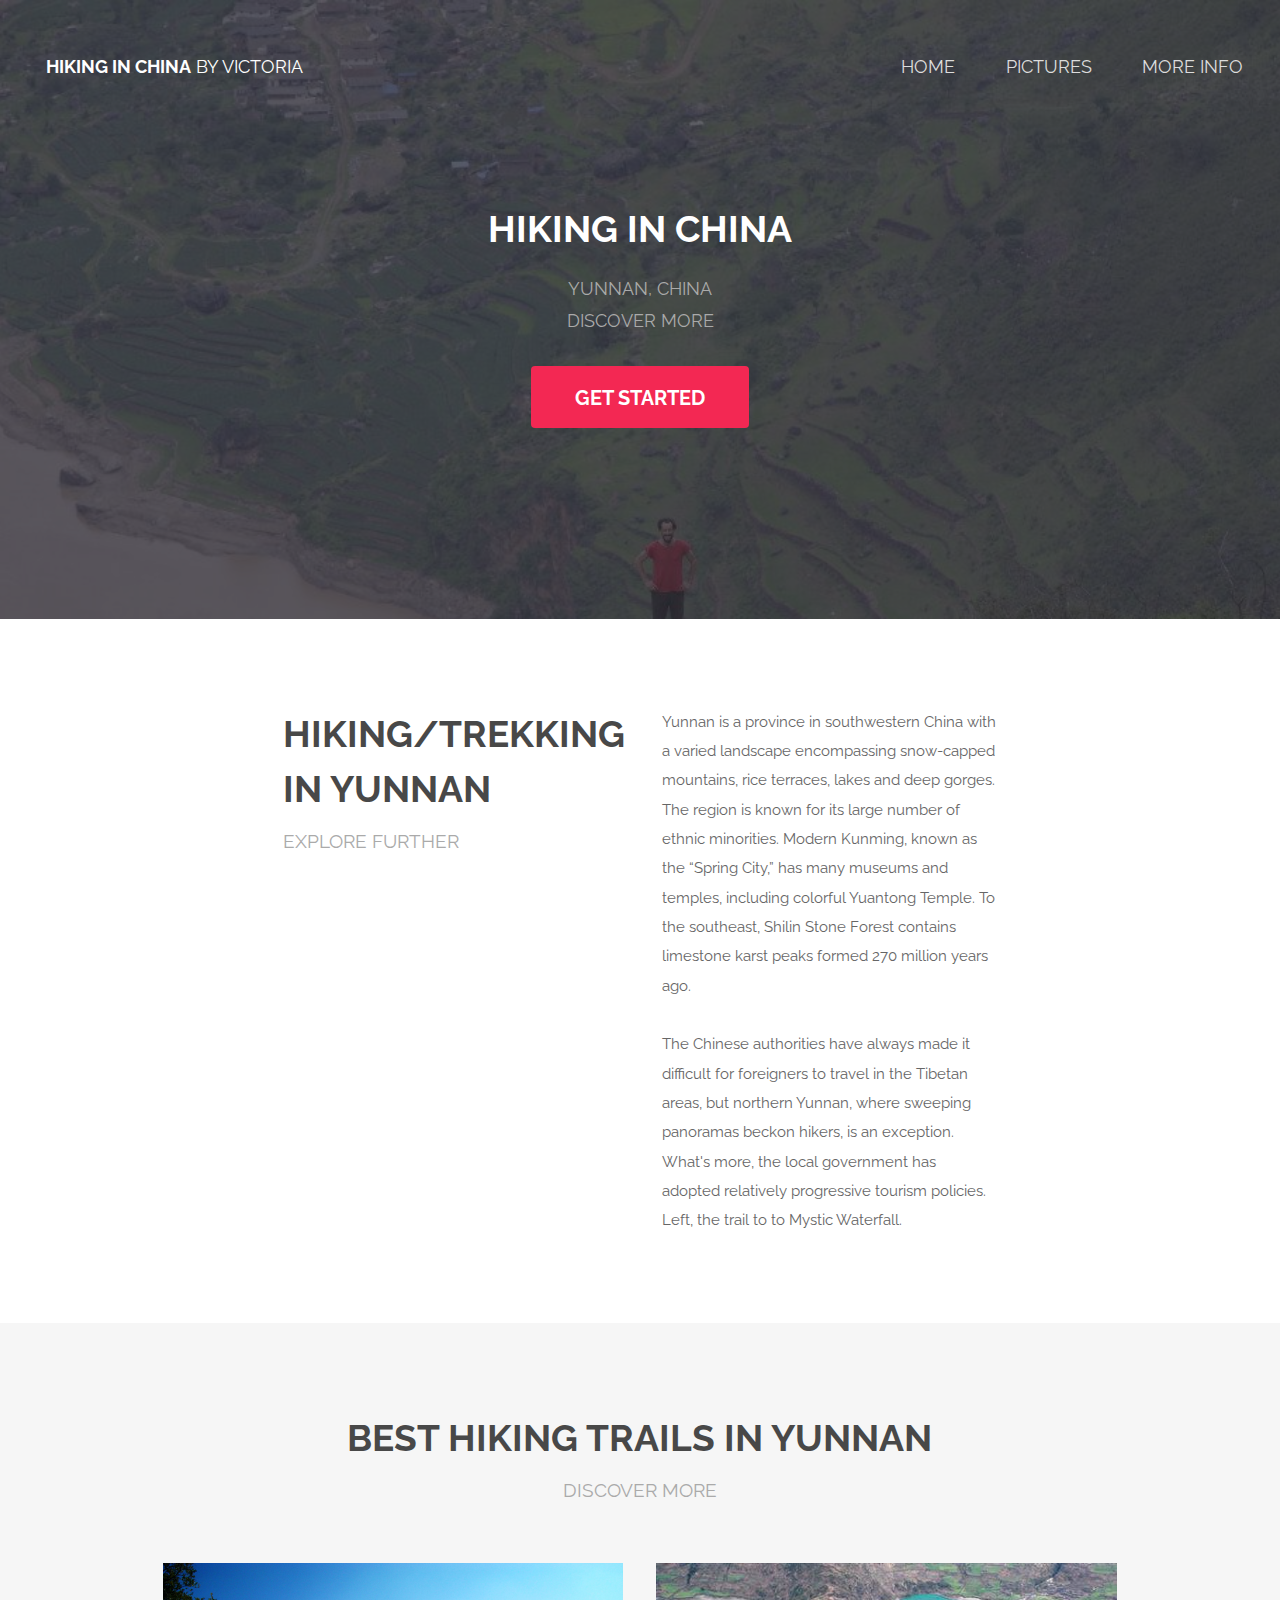
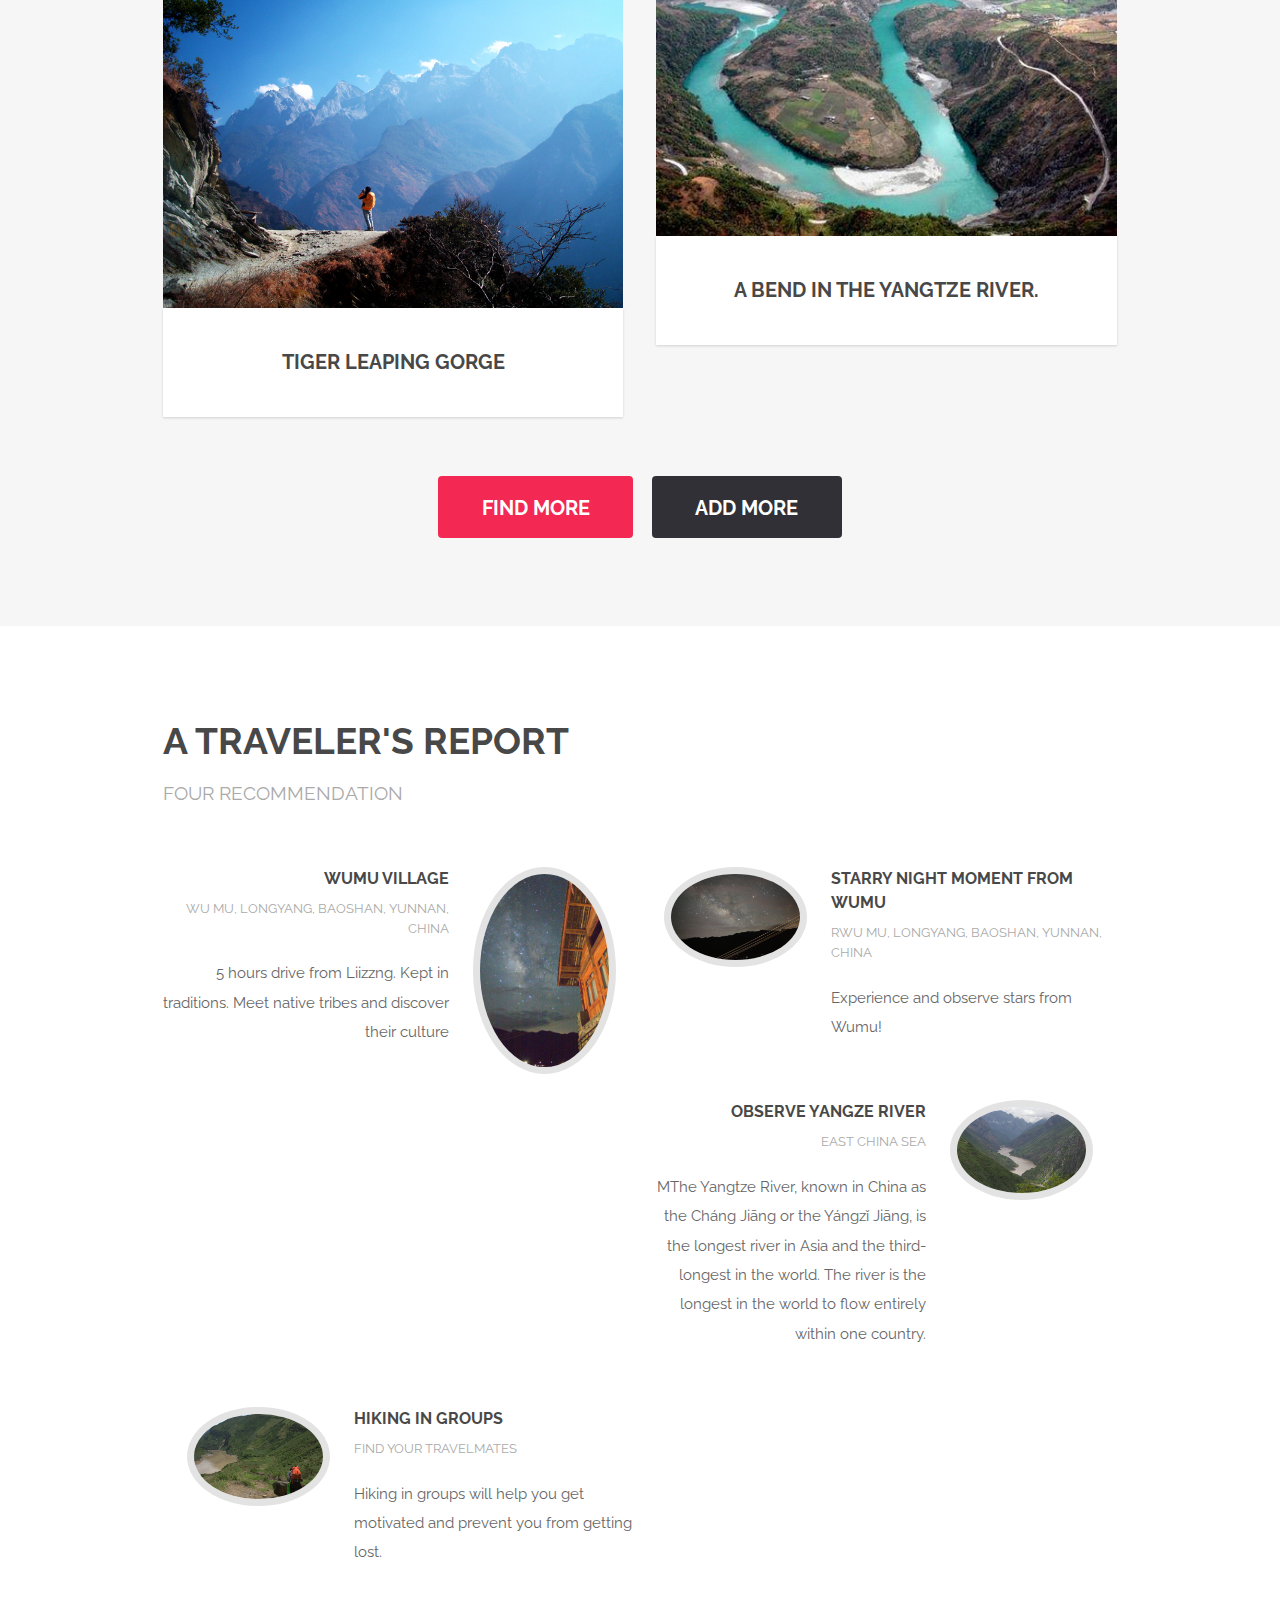
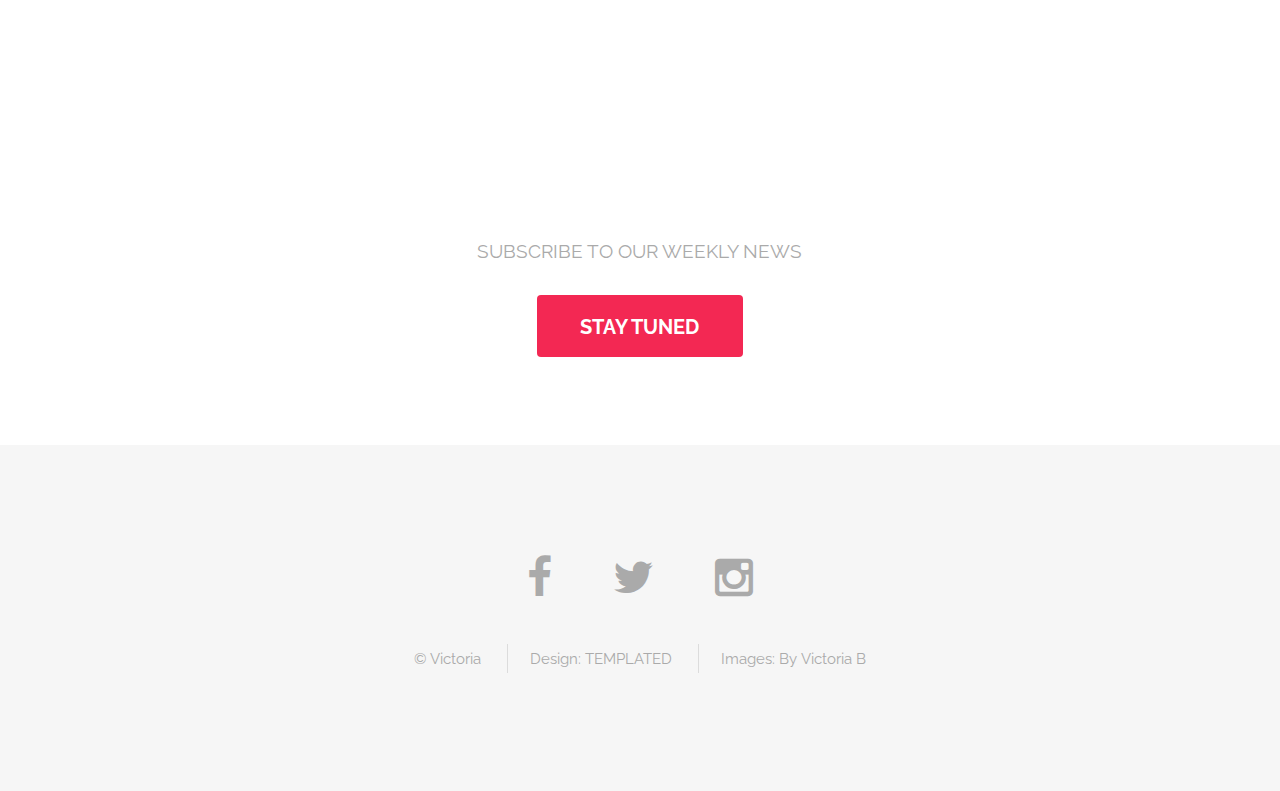
<file: (Revised) for MyFunSitetemplated-spatial/index.html>
<!DOCTYPE HTML>
<!--
	Spatial by TEMPLATED
	templated.co @templatedco
	Released for free under the Creative Commons Attribution 3.0 license (templated.co/license)
-->
<html>
	<head>
		<title>HIKING IN CHINA BY VICTORIA</title>
		<meta charset="utf-8" />
		<meta name="viewport" content="width=device-width, initial-scale=1" />
		<link rel="stylesheet" href="assets/css/main.css" />
	</head>
	<body class="landing">

		<!-- Header -->
			<header id="header" class="alt">
				<h1><strong><a href="index.html">Hiking in China</a></strong> by Victoria</h1>
				<nav id="nav">
					<ul>
						<li><a href="index.html">Home</a></li>
						<li><a href="generic.html">Pictures</a></li>
						<li><a href="elements.html">More Info</a></li>
					</ul>
				</nav>
			</header>

			<a href="#menu" class="navPanelToggle"><span class="fa fa-bars"></span></a>

		<!-- Banner -->
			<section id="banner">
				<h2>Hiking in China</h2>
				<p>Yunnan, China <br /> Discover more</p>
				<ul class="actions">
					<li><a href="#" class="button special big">Get Started</a></li>
				</ul>
			</section>

			<!-- One -->
				<section id="one" class="wrapper style1">
					<div class="container 75%">
						<div class="row 200%">
							<div class="6u 12u$(medium)">
								<header class="major">
									<h2>Hiking/trekking in Yunnan</h2>
									<p>Explore further</p>
								</header>
							</div>
							<div class="6u$ 12u$(medium)">
								<p>Yunnan is a province in southwestern China with a varied landscape encompassing snow-capped mountains, rice terraces, lakes and deep gorges. The region is known for its large number of ethnic minorities. Modern Kunming, known as the “Spring City,” has many museums and temples, including colorful Yuantong Temple. To the southeast, Shilin Stone Forest contains limestone karst peaks formed 270 million years ago.</p>

								<p>
									The Chinese authorities have always made it difficult for foreigners to travel in the Tibetan areas, but northern Yunnan, where sweeping panoramas beckon hikers, is an exception. What's more, the local government has adopted relatively progressive tourism policies. Left, the trail to to Mystic Waterfall.
								</p>
							</div>
						</div>
					</div>
				</section>

			<!-- Two -->
				<section id="two" class="wrapper style2 special">
					<div class="container">
						<header class="major">
							<h2>Best Hiking trails in Yunnan</h2>
							<p>Discover More</p>
						</header>
						<div class="row 150%">
							<div class="6u 12u$(xsmall)">
								<div class="image fit captioned">
									<img src="images/pic02.jpg" alt="" />
									<h3>Tiger leaping Gorge</h3>
								</div>
							</div>
							<div class="6u$ 12u$(xsmall)">
								<div class="image fit captioned">
									<img src="images/pic03.jpg" alt="" />
									<h3>A bend in the Yangtze River.</h3>
								</div>
							</div>
						</div>
						<ul class="actions">
							<li><a href="#" class="button special big">Find more</a></li>
							<li><a href="#" class="button big">Add more</a></li>
						</ul>
					</div>
				</section>

			<!-- Three -->
				<section id="three" class="wrapper style1">
					<div class="container">
						<header class="major special">
							<h2>A traveler's report</h2>
							<p>Four recommendation</p>
						</header>
						<div class="feature-grid">
							<div class="feature">
								<div class="image rounded"><img src="images/pic04.jpg" alt="" /></div>
								<div class="content">
									<header>
										<h4>Wumu Village</h4>
										<p>Wu Mu, Longyang, Baoshan, Yunnan, China</p>
									</header>
									<p>5 hours drive from Liizzng. Kept in traditions. Meet native tribes and discover their culture</p>
								</div>
							</div>
							<div class="feature">
								<div class="image rounded"><img src="images/pic05.jpg" alt="" /></div>
								<div class="content">
									<header>
										<h4>Starry night moment from Wumu</h4>
										<p>RWu Mu, Longyang, Baoshan, Yunnan, China</p>
									</header>
									<p>Experience and observe stars from Wumu!</p>
								</div>
							</div>
							<div class="feature">
								<div class="image rounded"><img src="images/pic06.jpg" alt="" /></div>
								<div class="content">
									<header>
										<h4>Observe Yangze river</h4>
										<p>East China SEa</p>
									</header>
									<p>MThe Yangtze River, known in China as the Cháng Jiāng or the Yángzǐ Jiāng, is the longest river in Asia and the third-longest in the world. The river is the longest in the world to flow entirely within one country.</p>
								</div>
							</div>
							<div class="feature">
								<div class="image rounded"><img src="images/pic07.jpg" alt="" /></div>
								<div class="content">
									<header>
										<h4>Hiking in groups</h4>
										<p>Find your travelmates</p>
									</header>
									<p>Hiking in groups will help you get motivated and prevent you from getting lost.</p>
								</div>
							</div>
						</div>
					</div>
				</section>

			<!-- Four -->
				<section id="four" class="wrapper style3 special">
					<div class="container">
						<header class="major">
							<h2>Discover more</h2>
							<p>Subscribe to our weekly news</p>
						</header>
						<ul class="actions">
							<li><a href="#" class="button special big">Stay tuned</a></li>
						</ul>
					</div>
				</section>

		<!-- Footer -->
			<footer id="footer">
				<div class="container">
					<ul class="icons">
						<li><a href="#" class="icon fa-facebook"></a></li>
						<li><a href="#" class="icon fa-twitter"></a></li>
						<li><a href="#" class="icon fa-instagram"></a></li>
					</ul>
					<ul class="copyright">
						<li>&copy; Victoria</li>
						<li>Design: <a href="http://templated.co">TEMPLATED</a></li>
						<li>Images: <a href="http://unsplash.com">By Victoria B</a></li>
					</ul>
				</div>
			</footer>

		<!-- Scripts -->
			<script src="assets/js/jquery.min.js"></script>
			<script src="assets/js/skel.min.js"></script>
			<script src="assets/js/util.js"></script>
			<script src="assets/js/main.js"></script>

	</body>
</html>
</file>
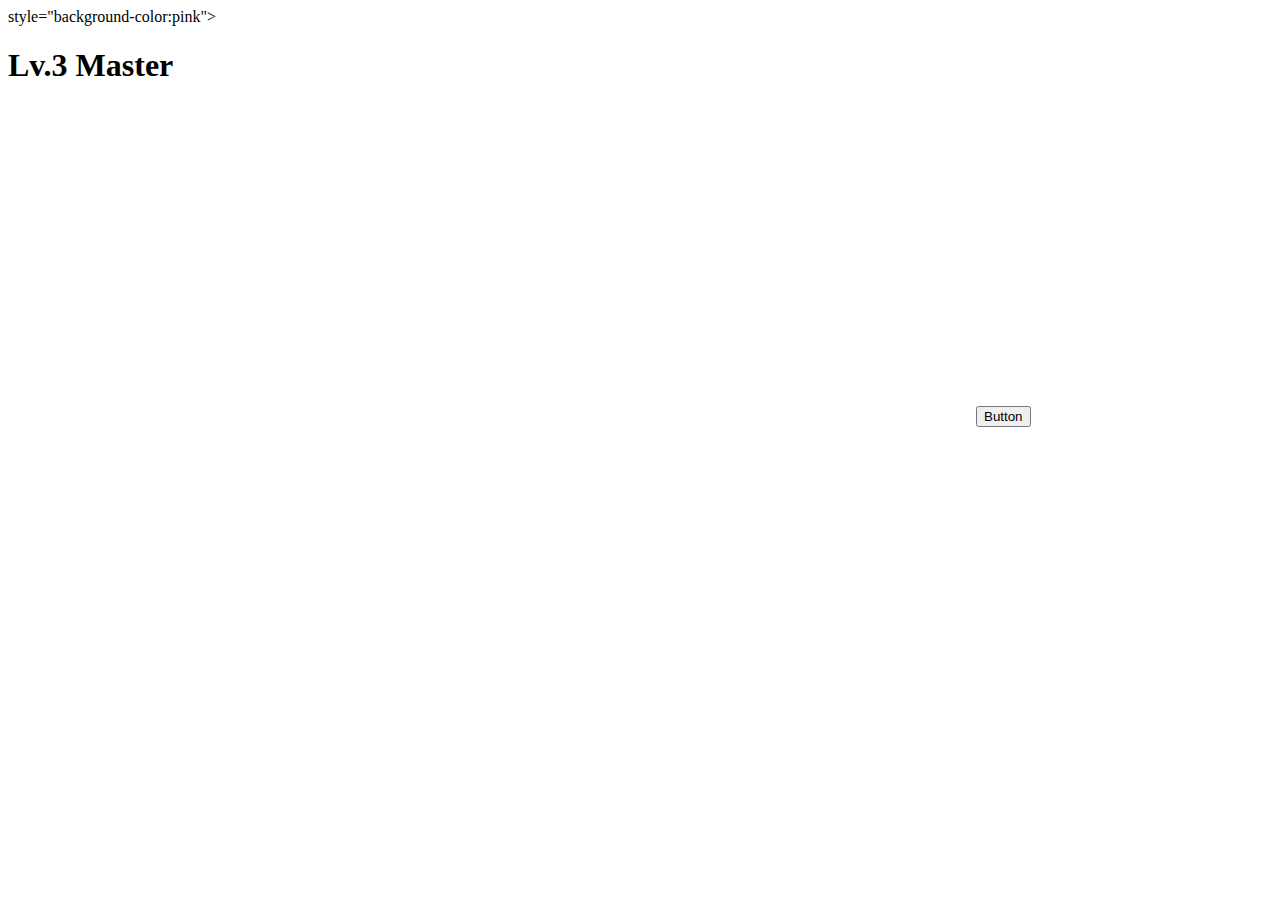
<file: embeddingOriginalWork.html>
<!DOCTYPE html>
<html>
    <head>
        <title>Lv.3 Master</title>
    </head>
    <body>
        style="background-color:pink">
        <h1>Lv.3 Master</h1>
        <iframe width="560" height="315" 
        src="https://www.youtube.com/embed/s_Mzyj40jxA#t=3m" frameborder="0" allowfullscreen></iframe>
        <iframe src="https://www.google.com/maps/embed?pb=!1m18!1m12!1m3!1d2687.390462721886!2d-122.31514868415202!3d47.65741059245942!2m3!1f0!2f0!3f0!3m2!1i1024!2i768!4f13.1!3m3!1m2!1s0x549014f3423a9169%3A0x119cd0afabda275c!2sCafe+Solstice!5e0!3m2!1sen!2sus!4v1484017550830" width="400" height="300" frameborder="0" style="border:0" allowfullscreen></iframe>
        <button type="button">Button</button>
    </body>
</html>
</file>
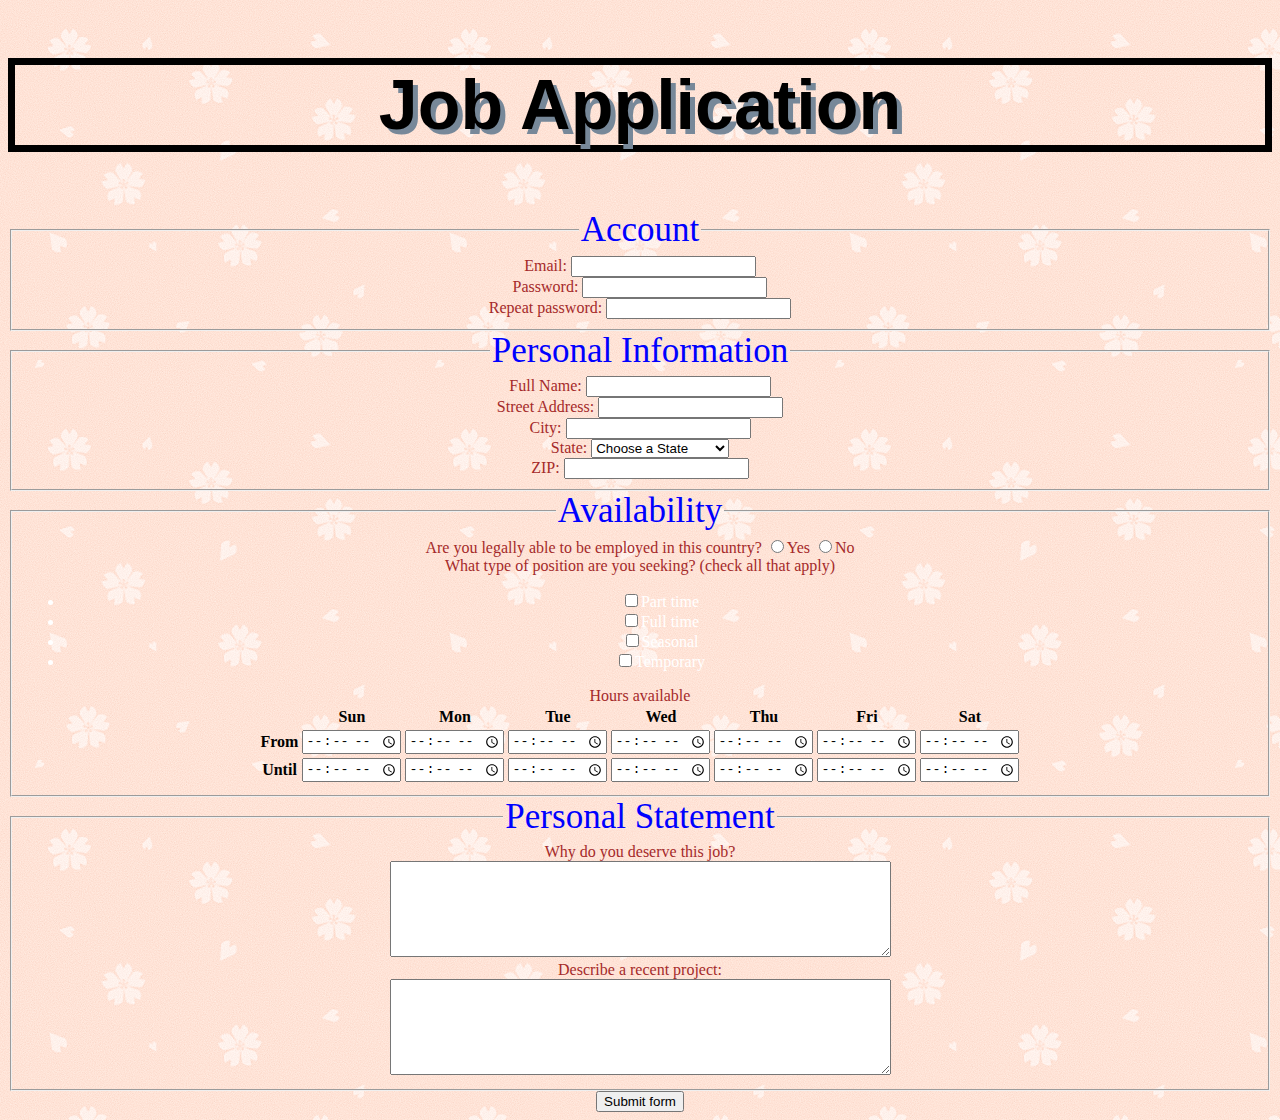
<file: jobApplicationForm.html>
<!DOCTYPE html>
<html>
<head>
  <link rel="stylesheet" type="text/css" href="jobForm.css" />
  <meta charset="utf-8">
	<title>Job Application</title>
</head>
<body>

<h2>Job Application</h2>

<form action="http://gclass.alexburner.com/formtest.php" method="post">

	<fieldset>
		<legend>Account</legend>
		<div class="field">
			<label>Email:</label> 
			<input type="text" name="email">
		</div>
		<div class="field">
			<label>Password:</label> 
			<input type="password" name="password">
		</div>
		<div class="field">
			<label>Repeat password:</label> 
			<input type="password" name="password_r">
		</div>
	</fieldset>

	<fieldset>
		<legend>Personal Information</legend>
		<div class="field">
			<label>Full Name:</label> 
			<input type="text" name="name">
		</div>
		<div class="field">
			<label>Street Address:</label> 
			<input type="text" name="street">
		</div>
		<div class="field">
			<label>City:</label> 
			<input type="text" name="city">
		</div>
		<div class="field">
			<label>State:</label> 
			<select name="state">
				<option value="" selected="true">Choose a State</option>
				<option value="AL">Alabama</option>
				<option value="AK">Alaska</option>
				<option value="AZ">Arizona</option>
				<option value="AR">Arkansas</option>
				<option value="CA">California</option>
				<option value="CO">Colorado</option>
				<option value="CT">Connecticut</option>
				<option value="DE">Delaware</option>
				<option value="DC">District of Columbia</option>
				<option value="FL">Florida</option>
				<option value="GA">Georgia</option>
				<option value="HI">Hawaii</option>
				<option value="ID">Idaho</option>
				<option value="IL">Illinois</option>
				<option value="IN">Indiana</option>
				<option value="IA">Iowa</option>
				<option value="KS">Kansas</option>
				<option value="KY">Kentucky</option>
				<option value="LA">Louisiana</option>
				<option value="ME">Maine</option>
				<option value="MD">Maryland</option>
				<option value="MA">Massachusetts</option>
				<option value="MI">Michigan</option>
				<option value="MN">Minnesota</option>
				<option value="MS">Mississippi</option>
				<option value="MO">Missouri</option>
				<option value="MT">Montana</option>
				<option value="NE">Nebraska</option>
				<option value="NV">Nevada</option>
				<option value="NH">New Hampshire</option>
				<option value="NJ">New Jersey</option>
				<option value="NM">New Mexico</option>
				<option value="NY">New York</option>
				<option value="NC">North Carolina</option>
				<option value="ND">North Dakota</option>
				<option value="OH">Ohio</option>
				<option value="OK">Oklahoma</option>
				<option value="OR">Oregon</option>
				<option value="PA">Pennsylvania</option>
				<option value="RI">Rhode Island</option>
				<option value="SC">South Carolina</option>
				<option value="SD">South Dakota</option>
				<option value="TN">Tennessee</option>
				<option value="TX">Texas</option>
				<option value="UT">Utah</option>
				<option value="VT">Vermont</option>
				<option value="VA">Virginia</option>
				<option value="WA">Washington</option>
				<option value="WV">West Virginia</option>
				<option value="WI">Wisconsin</option>
				<option value="WY">Wyoming</option>
			</select>
		</div>
		<div class="field">
			<label>ZIP:</label> 
			<input type="text" name="zip">
		</div>
	</fieldset>

	<fieldset>
		<legend>Availability</legend>
		<div class="field">
			<label>Are you legally able to be employed in this country?</label> 
			<input type="radio" name="legal" value="yes">Yes
			<input type="radio" name="legal" value="no">No
		</div>
		<div class="field">
			<label>What type of position are you seeking? (check all that apply)</label>
			<ul>
				<li><input type="checkbox" name="position_pt" value="parttime">Part time</li>
				<li><input type="checkbox" name="position_ft" value="fulltime">Full time</li>
				<li><input type="checkbox" name="position_sl" value="seasonal">Seasonal</li>
				<li><input type="checkbox" name="position_tp" value="temporary">Temporary</li>
			</ul>
		</div>
		<div class="field">
			<label>Hours available</label>
			<table>
				<tr>
					<td></td>
					<th>Sun</th>
					<th>Mon</th>
					<th>Tue</th>
					<th>Wed</th>
					<th>Thu</th>
					<th>Fri</th>
					<th>Sat</th>
				</tr>
				<tr>
					<th>From</th>
					<td><input type="time" size="5" name="su_from"></td>
					<td><input type="time" size="5" name="mo_from"></td>
					<td><input type="time" size="5" name="tu_from"></td>
					<td><input type="time" size="5" name="we_from"></td>
					<td><input type="time" size="5" name="th_from"></td>
					<td><input type="time" size="5" name="fr_from"></td>
					<td><input type="time" size="5" name="sa_from"></td>
				</tr>
				<tr>
					<th>Until</th>
					<td><input type="time" size="5" name="su_until"></td>
					<td><input type="time" size="5" name="mo_until"></td>
					<td><input type="time" size="5" name="tu_until"></td>
					<td><input type="time" size="5" name="we_until"></td>
					<td><input type="time" size="5" name="th_until"></td>
					<td><input type="time" size="5" name="fr_until"></td>
					<td><input type="time" size="5" name="sa_until"></td>
				</tr>
			</table>
		</div>
	</fieldset>

	<fieldset>
		<legend>Personal Statement</legend>
		<div class="field">
			<label>Why do you deserve this job?</label><br>
			<textarea name="deserve" rows="6" cols="60"></textarea>
		</div>
		<div class="field">
			<label>Describe a recent project:</label><br>
			<textarea name="project" rows="6" cols="60"></textarea>
		</div>
	</fieldset>

	<input type="submit" value="Submit form">

</form>
</body>
</html>
</file>
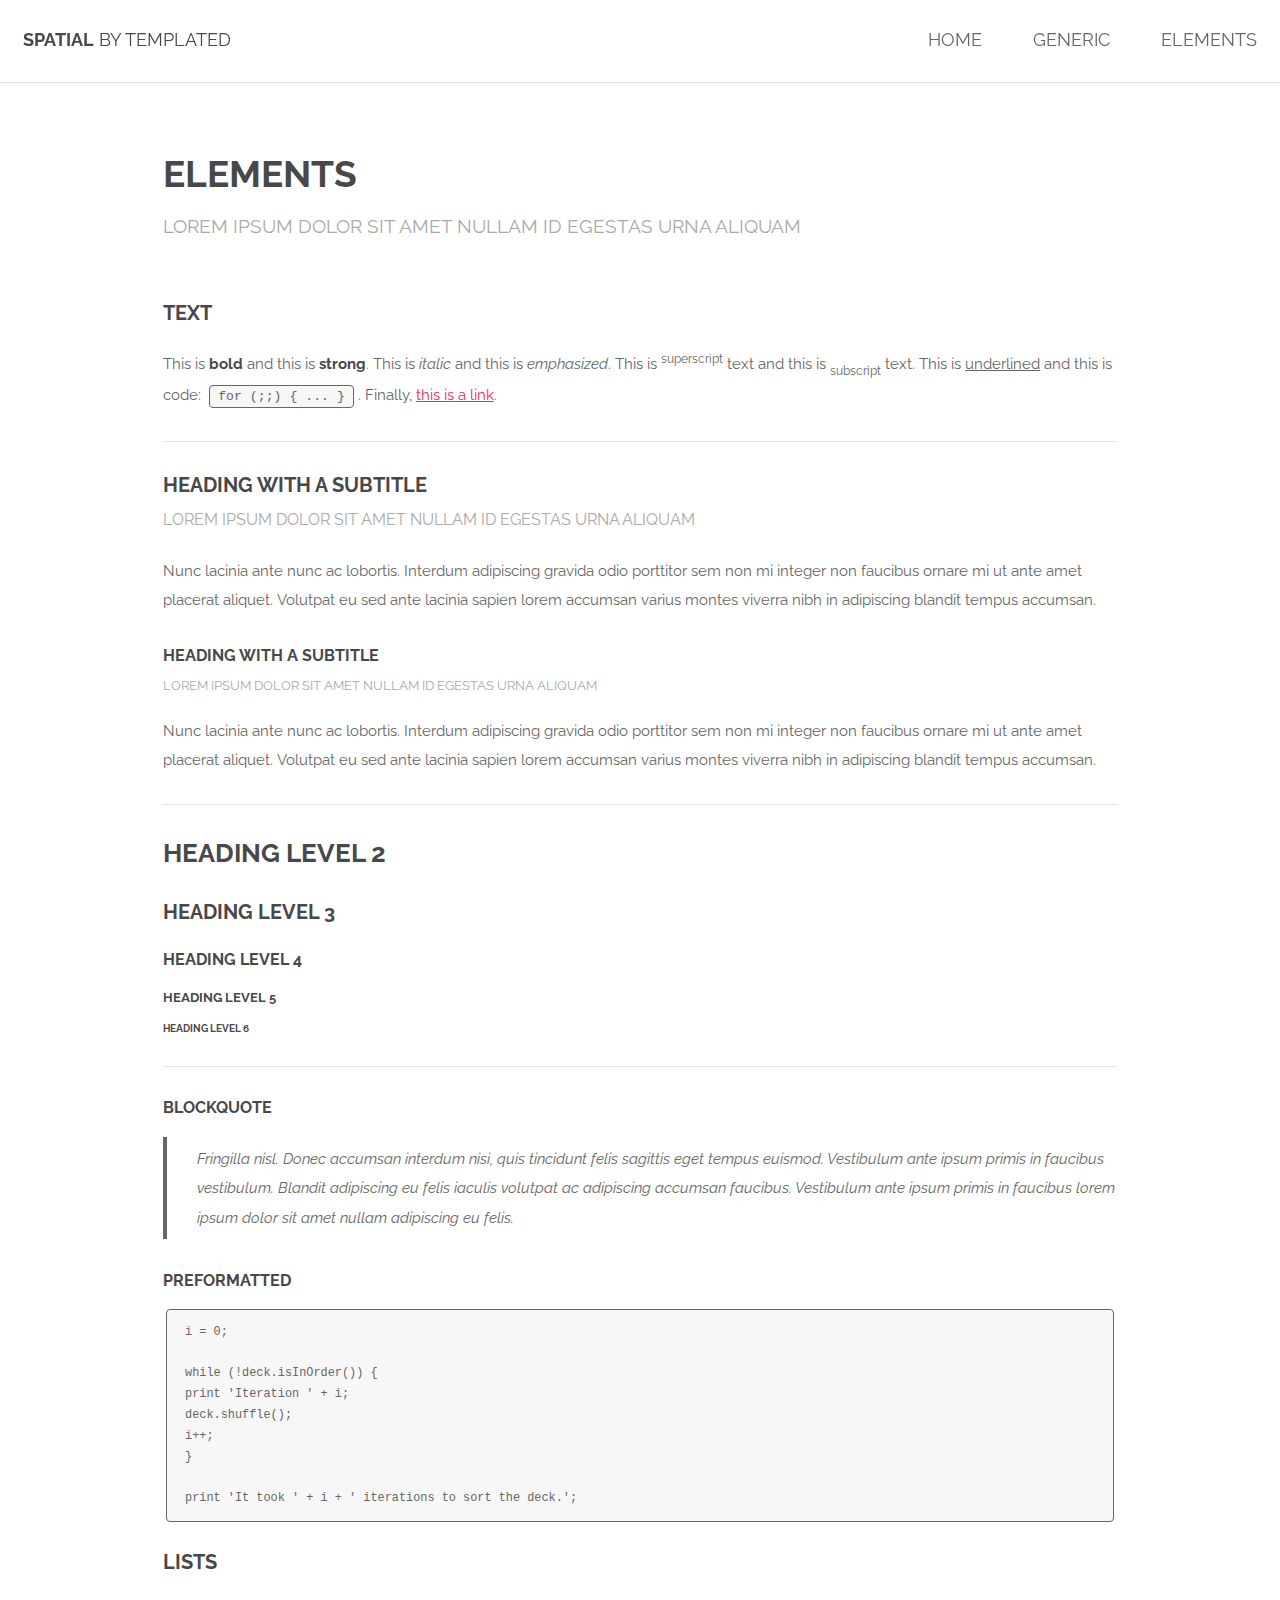
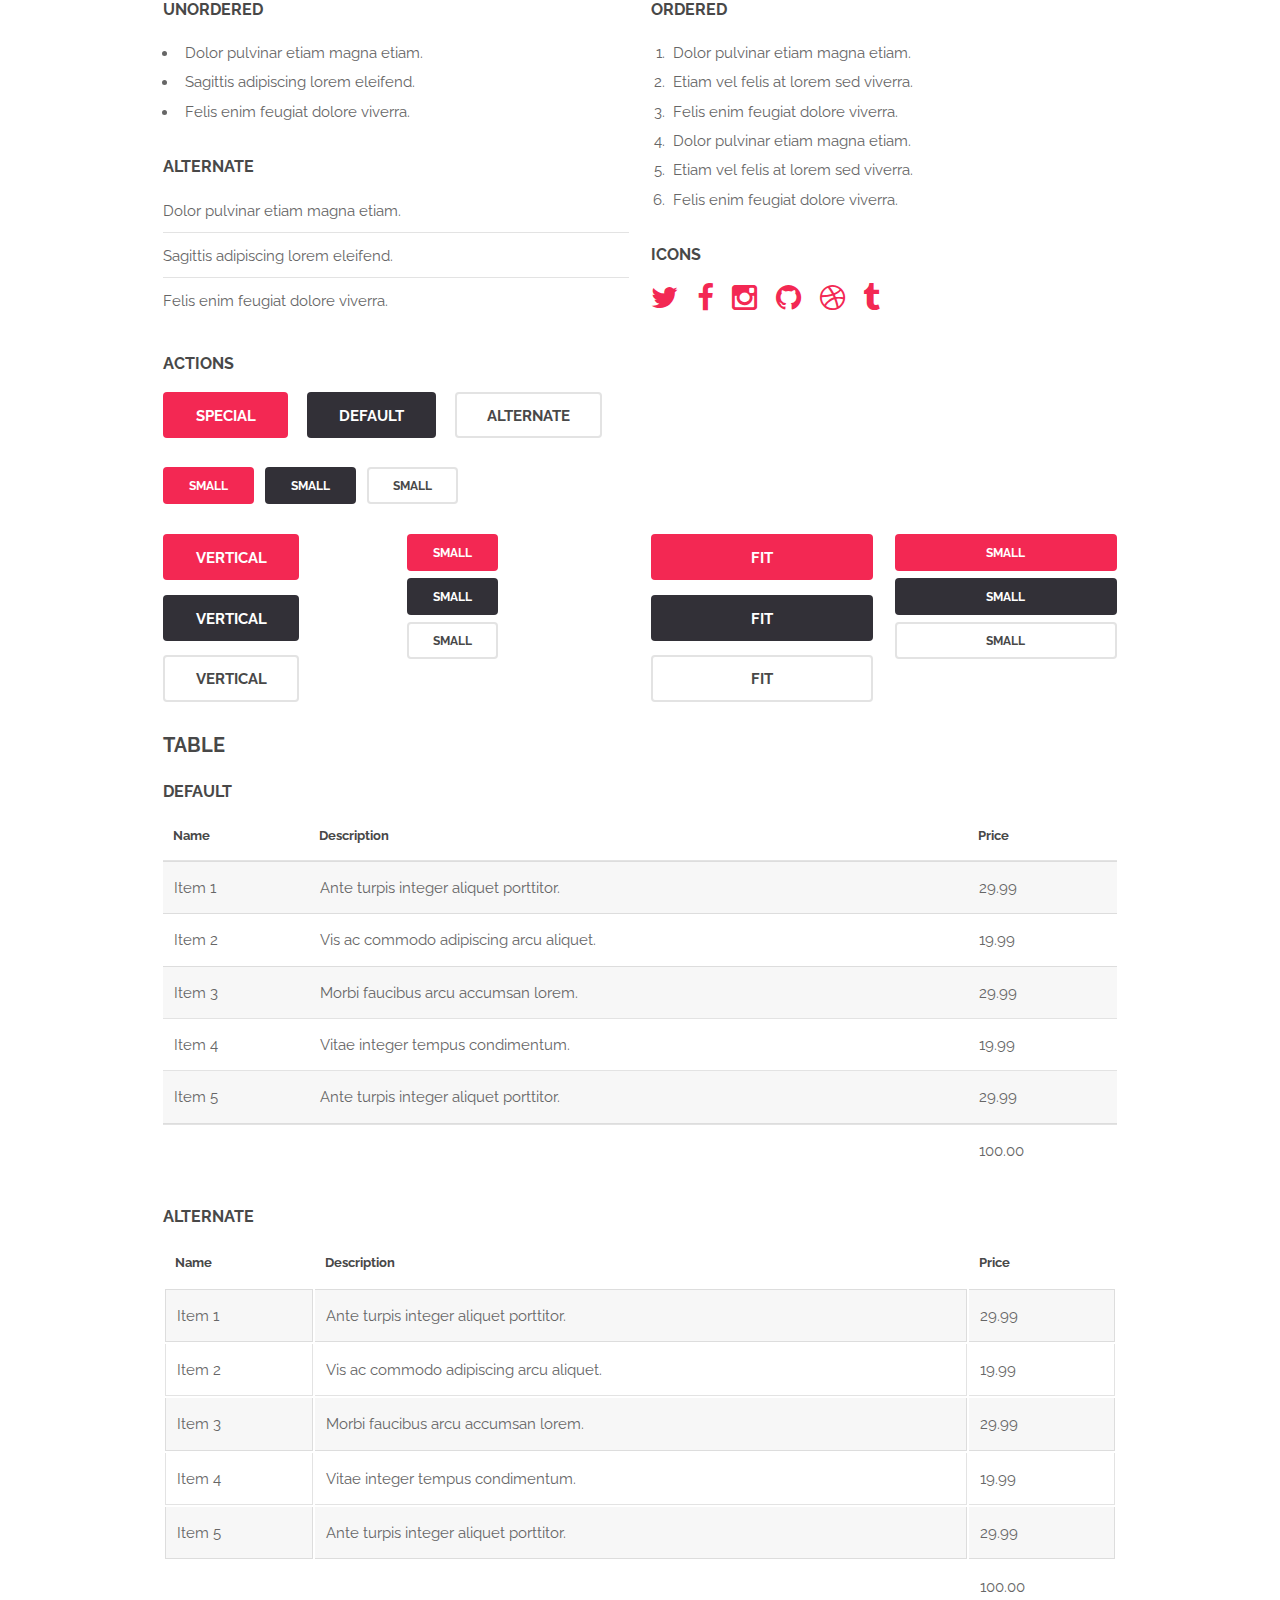
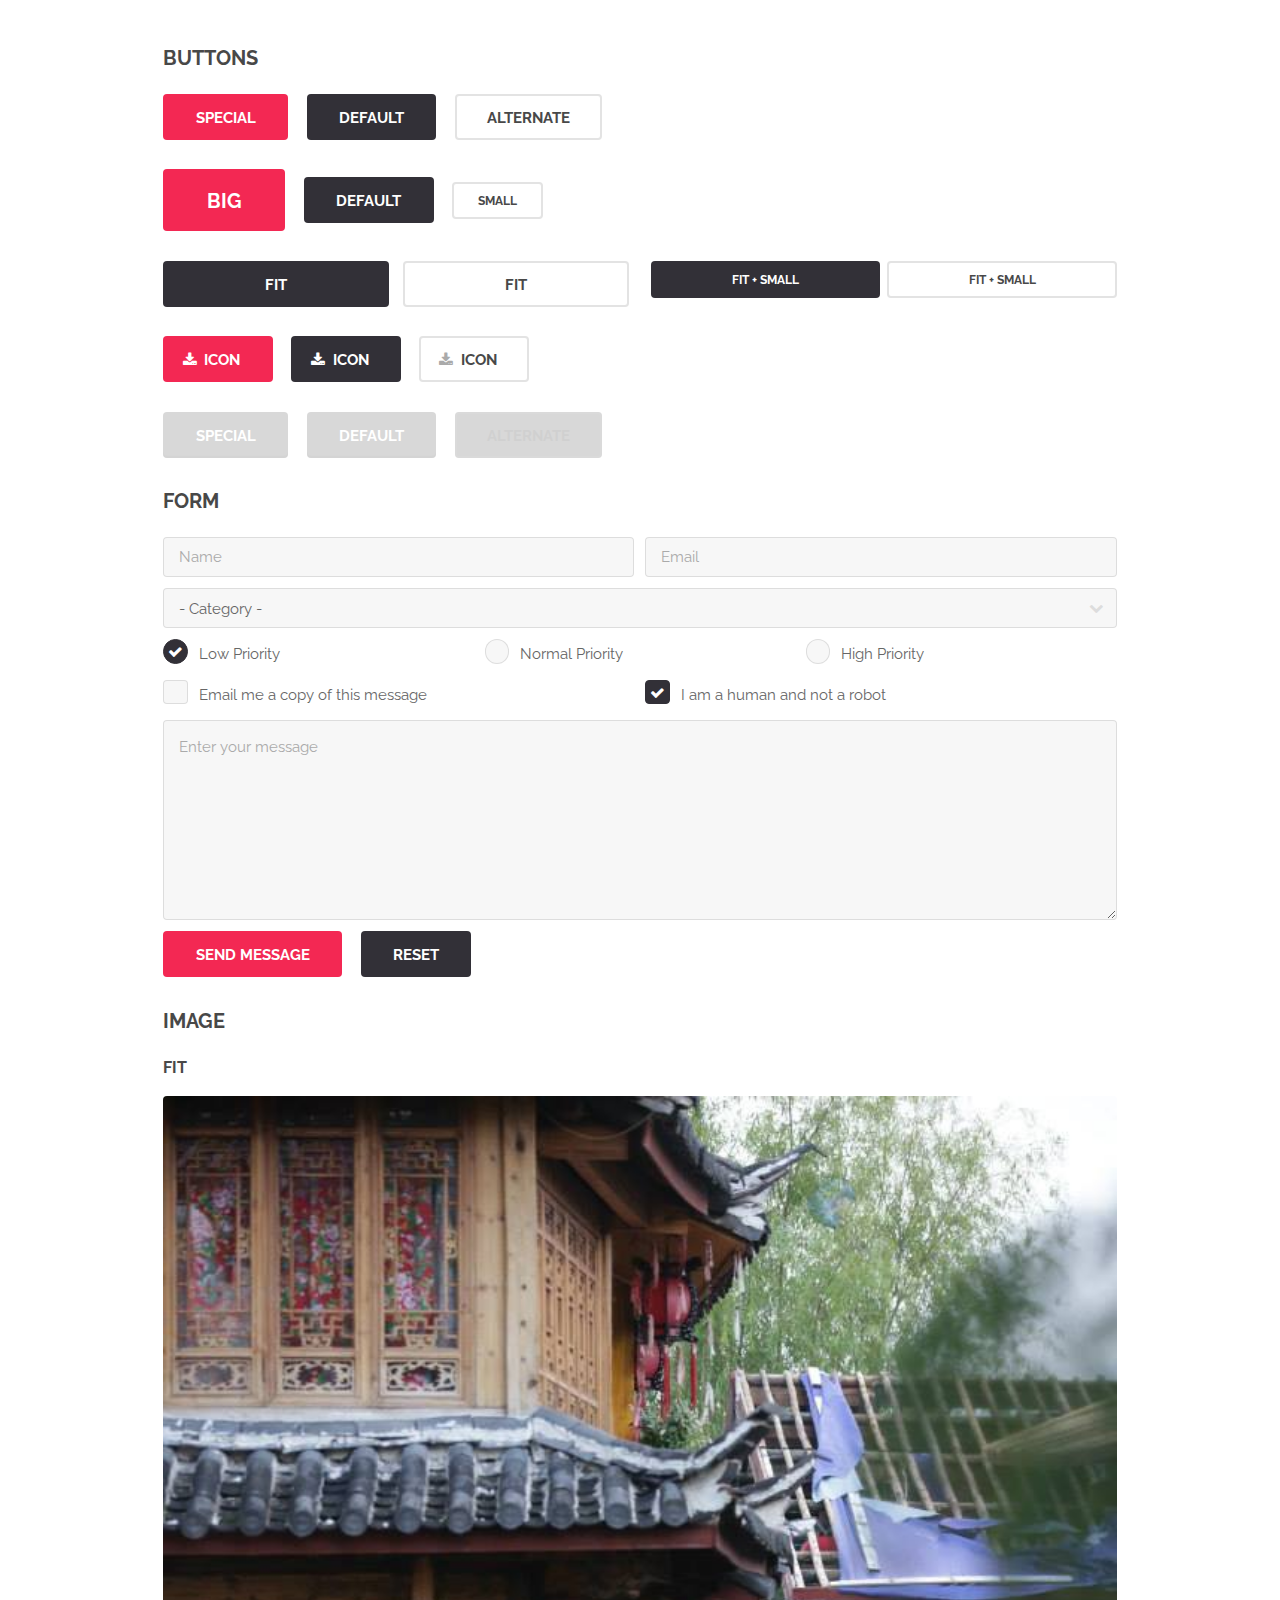
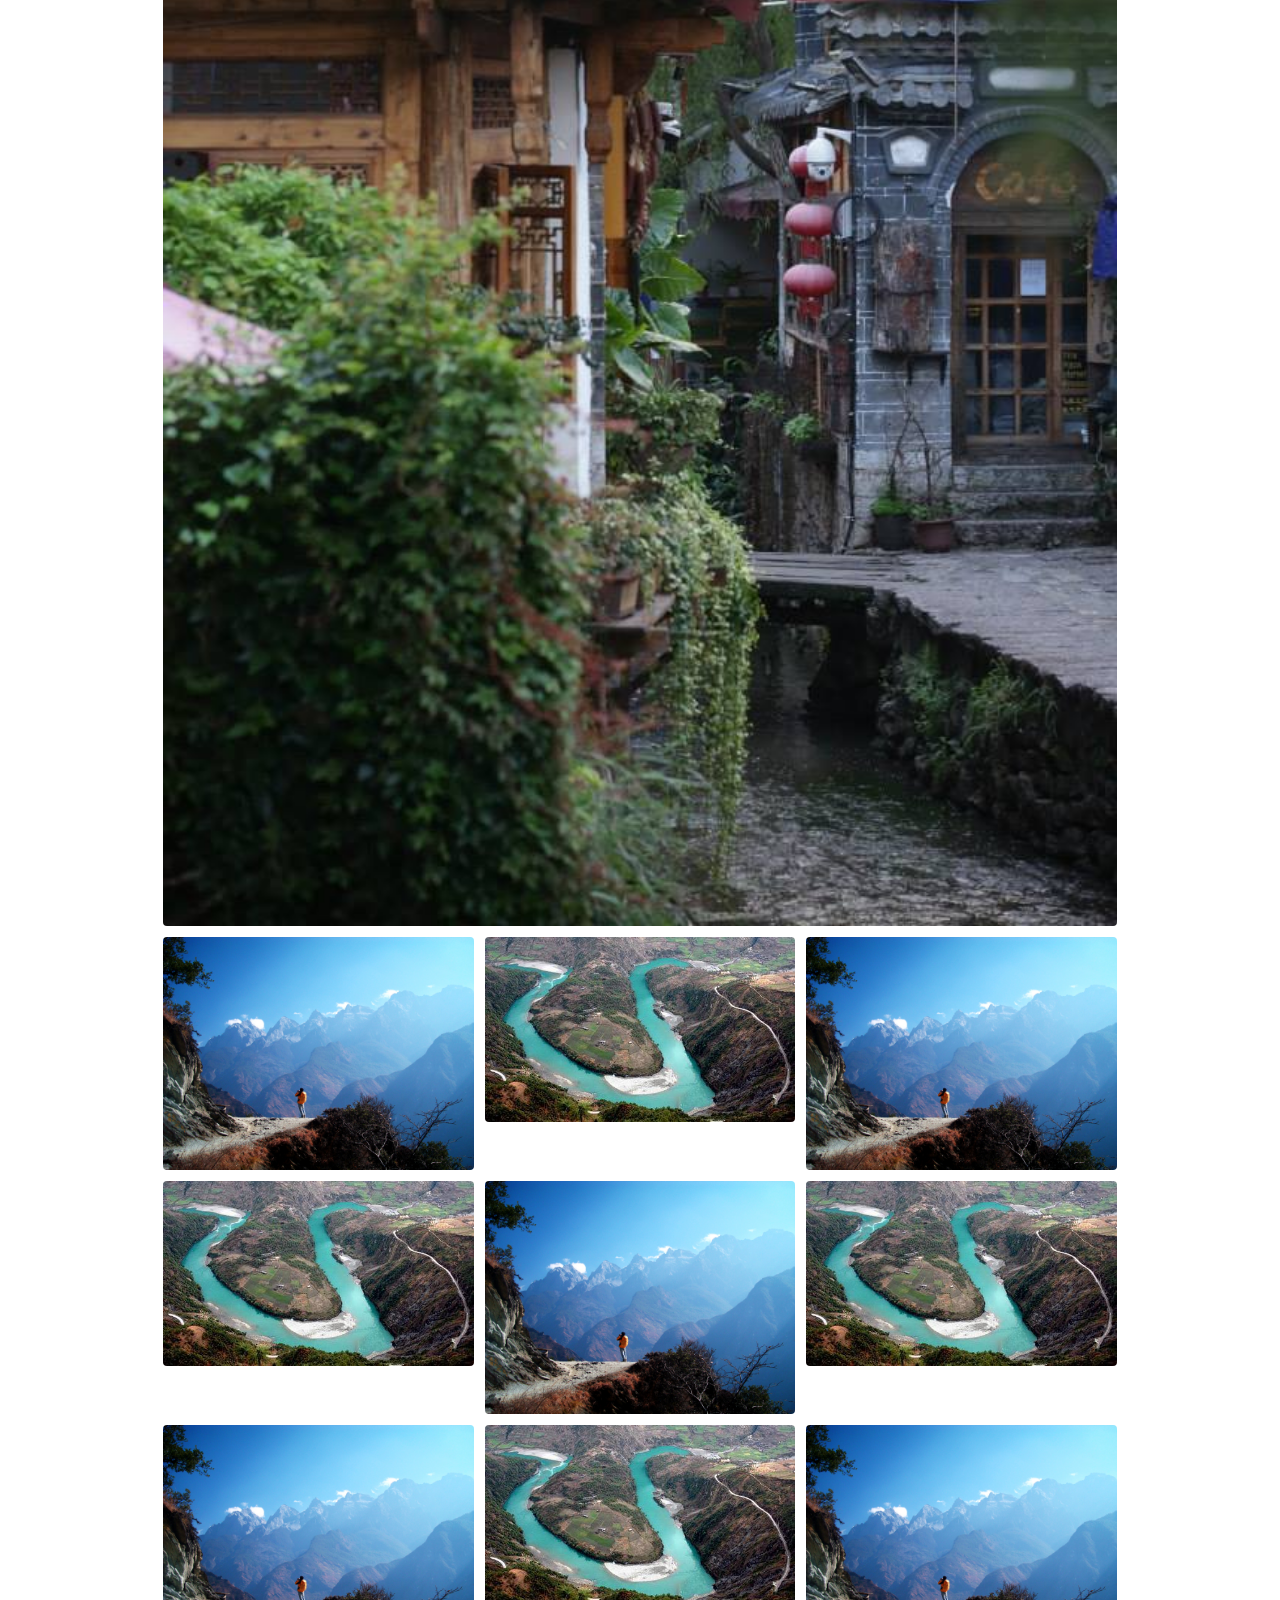
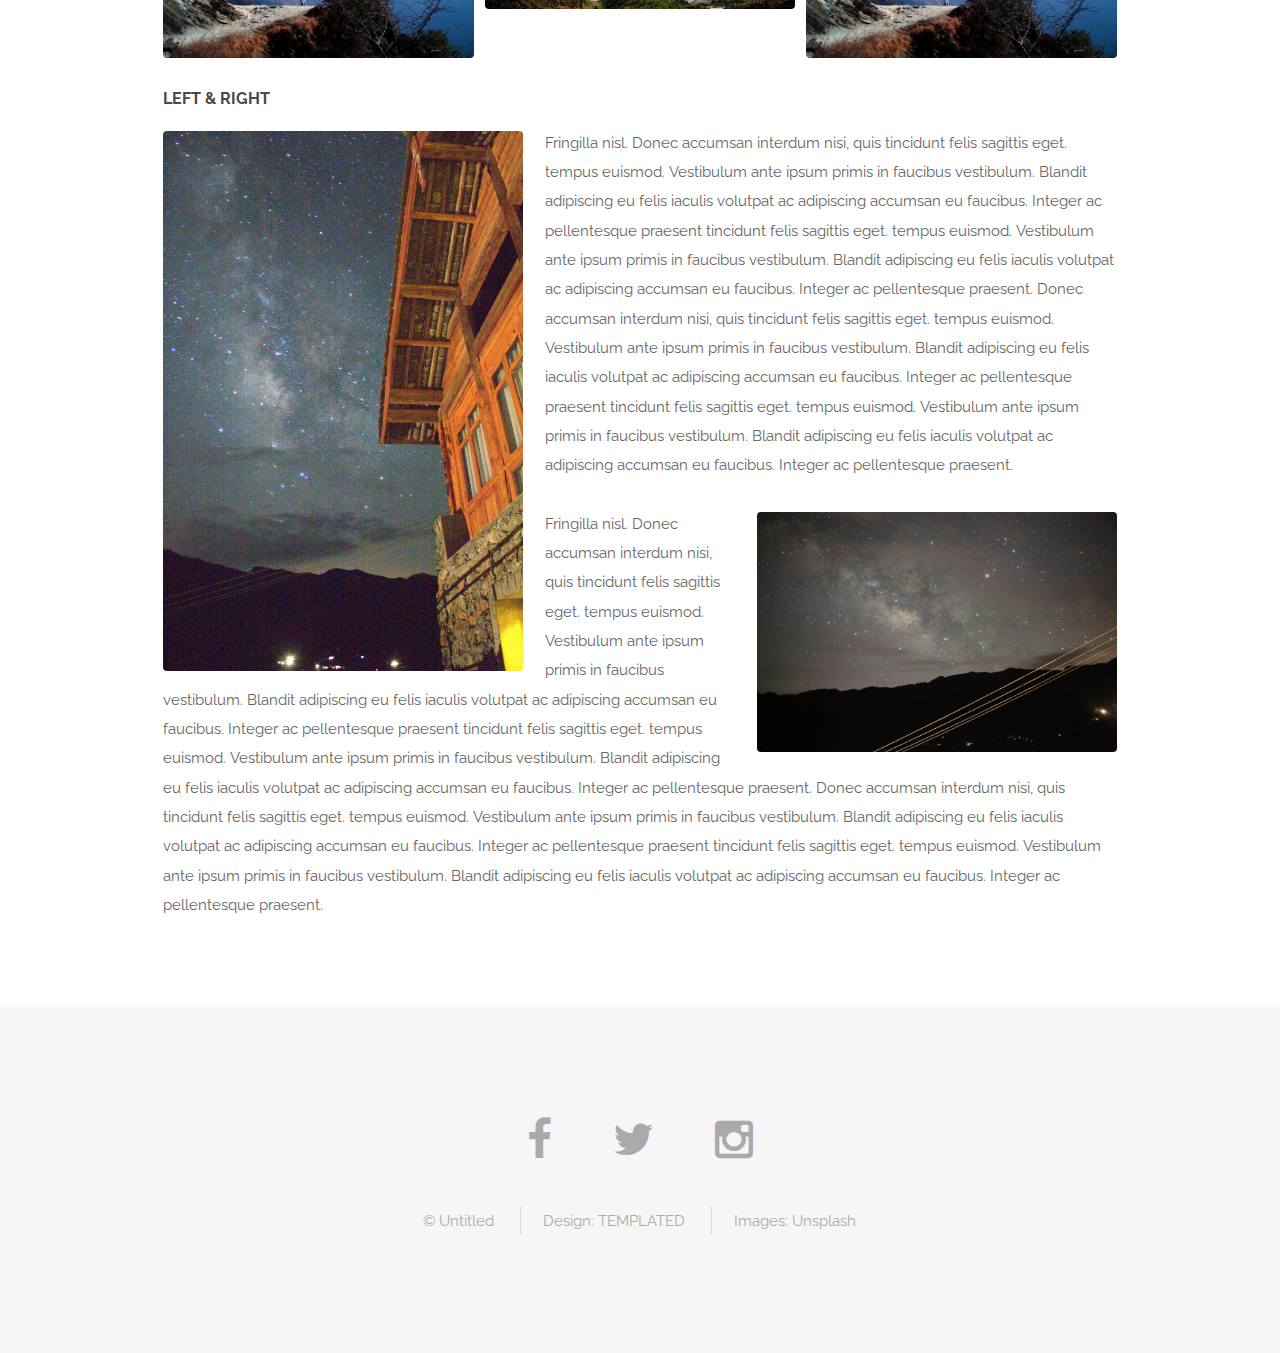
<file: (Revised) for MyFunSitetemplated-spatial/elements.html>
<!DOCTYPE HTML>
<!--
	Spatial by TEMPLATED
	templated.co @templatedco
	Released for free under the Creative Commons Attribution 3.0 license (templated.co/license)
-->
<html>
	<head>
		<title>Elements - Spatial by TEMPLATED</title>
		<meta charset="utf-8" />
		<meta name="viewport" content="width=device-width, initial-scale=1" />
		<link rel="stylesheet" href="assets/css/main.css" />
	</head>
	<body>

		<!-- Header -->
			<header id="header">
				<h1><strong><a href="index.html">Spatial</a></strong> by Templated</h1>
				<nav id="nav">
					<ul>
						<li><a href="index.html">Home</a></li>
						<li><a href="generic.html">Generic</a></li>
						<li><a href="elements.html">Elements</a></li>
					</ul>
				</nav>
			</header>

			<a href="#menu" class="navPanelToggle"><span class="fa fa-bars"></span></a>

		<!-- Main -->
			<section id="main" class="wrapper">
				<div class="container">
					<header class="major special">
						<h2>Elements</h2>
						<p>Lorem ipsum dolor sit amet nullam id egestas urna aliquam</p>
					</header>

					<!-- Text -->
						<section>
							<h3>Text</h3>
							<p>This is <b>bold</b> and this is <strong>strong</strong>. This is <i>italic</i> and this is <em>emphasized</em>.
							This is <sup>superscript</sup> text and this is <sub>subscript</sub> text.
							This is <u>underlined</u> and this is code: <code>for (;;) { ... }</code>. Finally, <a href="#">this is a link</a>.</p>

							<hr />

							<header>
								<h3>Heading with a Subtitle</h3>
								<p>Lorem ipsum dolor sit amet nullam id egestas urna aliquam</p>
							</header>
							<p>Nunc lacinia ante nunc ac lobortis. Interdum adipiscing gravida odio porttitor sem non mi integer non faucibus ornare mi ut ante amet placerat aliquet. Volutpat eu sed ante lacinia sapien lorem accumsan varius montes viverra nibh in adipiscing blandit tempus accumsan.</p>
							<header>
								<h4>Heading with a Subtitle</h4>
								<p>Lorem ipsum dolor sit amet nullam id egestas urna aliquam</p>
							</header>
							<p>Nunc lacinia ante nunc ac lobortis. Interdum adipiscing gravida odio porttitor sem non mi integer non faucibus ornare mi ut ante amet placerat aliquet. Volutpat eu sed ante lacinia sapien lorem accumsan varius montes viverra nibh in adipiscing blandit tempus accumsan.</p>

							<hr />

							<h2>Heading Level 2</h2>
							<h3>Heading Level 3</h3>
							<h4>Heading Level 4</h4>
							<h5>Heading Level 5</h5>
							<h6>Heading Level 6</h6>

							<hr />

							<h4>Blockquote</h4>
							<blockquote>Fringilla nisl. Donec accumsan interdum nisi, quis tincidunt felis sagittis eget tempus euismod. Vestibulum ante ipsum primis in faucibus vestibulum. Blandit adipiscing eu felis iaculis volutpat ac adipiscing accumsan faucibus. Vestibulum ante ipsum primis in faucibus lorem ipsum dolor sit amet nullam adipiscing eu felis.</blockquote>

							<h4>Preformatted</h4>
							<pre><code>i = 0;

while (!deck.isInOrder()) {
print 'Iteration ' + i;
deck.shuffle();
i++;
}

print 'It took ' + i + ' iterations to sort the deck.';</code></pre>
						</section>

					<!-- Lists -->
						<section>
							<h3>Lists</h3>
							<div class="row">
								<div class="6u 12u$(xsmall)">

									<h4>Unordered</h4>
									<ul>
										<li>Dolor pulvinar etiam magna etiam.</li>
										<li>Sagittis adipiscing lorem eleifend.</li>
										<li>Felis enim feugiat dolore viverra.</li>
									</ul>

									<h4>Alternate</h4>
									<ul class="alt">
										<li>Dolor pulvinar etiam magna etiam.</li>
										<li>Sagittis adipiscing lorem eleifend.</li>
										<li>Felis enim feugiat dolore viverra.</li>
									</ul>

								</div>
								<div class="6u$ 12u$(xsmall)">

									<h4>Ordered</h4>
									<ol>
										<li>Dolor pulvinar etiam magna etiam.</li>
										<li>Etiam vel felis at lorem sed viverra.</li>
										<li>Felis enim feugiat dolore viverra.</li>
										<li>Dolor pulvinar etiam magna etiam.</li>
										<li>Etiam vel felis at lorem sed viverra.</li>
										<li>Felis enim feugiat dolore viverra.</li>
									</ol>

									<h4>Icons</h4>
									<ul class="icons">
										<li><a href="#" class="icon fa-twitter"><span class="label">Twitter</span></a></li>
										<li><a href="#" class="icon fa-facebook"><span class="label">Facebook</span></a></li>
										<li><a href="#" class="icon fa-instagram"><span class="label">Instagram</span></a></li>
										<li><a href="#" class="icon fa-github"><span class="label">Github</span></a></li>
										<li><a href="#" class="icon fa-dribbble"><span class="label">Dribbble</span></a></li>
										<li><a href="#" class="icon fa-tumblr"><span class="label">Tumblr</span></a></li>
									</ul>

								</div>
							</div>

							<h4>Actions</h4>
							<ul class="actions">
								<li><a href="#" class="button special">Special</a></li>
								<li><a href="#" class="button">Default</a></li>
								<li><a href="#" class="button alt">Alternate</a></li>
							</ul>
							<ul class="actions small">
								<li><a href="#" class="button special small">Small</a></li>
								<li><a href="#" class="button small">Small</a></li>
								<li><a href="#" class="button alt small">Small</a></li>
							</ul>
							<div class="row">
								<div class="3u 6u(small) 12u$(xsmall)">
									<ul class="actions vertical">
										<li><a href="#" class="button special">Vertical</a></li>
										<li><a href="#" class="button">Vertical</a></li>
										<li><a href="#" class="button alt">Vertical</a></li>
									</ul>
								</div>
								<div class="3u 6u$(small) 12u$(xsmall)">
									<ul class="actions vertical small">
										<li><a href="#" class="button special small">Small</a></li>
										<li><a href="#" class="button small">Small</a></li>
										<li><a href="#" class="button alt small">Small</a></li>
									</ul>
								</div>
								<div class="3u 6u(small) 12u$(xsmall)">
									<ul class="actions vertical">
										<li><a href="#" class="button special fit">Fit</a></li>
										<li><a href="#" class="button fit">Fit</a></li>
										<li><a href="#" class="button alt fit">Fit</a></li>
									</ul>
								</div>
								<div class="3u$ 6u$(small) 12u$(xsmall)">
									<ul class="actions vertical small">
										<li><a href="#" class="button special small fit">Small</a></li>
										<li><a href="#" class="button small fit">Small</a></li>
										<li><a href="#" class="button alt small fit">Small</a></li>
									</ul>
								</div>
							</div>
						</section>

					<!-- Table -->
						<section>
							<h3>Table</h3>
							<h4>Default</h4>
							<div class="table-wrapper">
								<table>
									<thead>
										<tr>
											<th>Name</th>
											<th>Description</th>
											<th>Price</th>
										</tr>
									</thead>
									<tbody>
										<tr>
											<td>Item 1</td>
											<td>Ante turpis integer aliquet porttitor.</td>
											<td>29.99</td>
										</tr>
										<tr>
											<td>Item 2</td>
											<td>Vis ac commodo adipiscing arcu aliquet.</td>
											<td>19.99</td>
										</tr>
										<tr>
											<td>Item 3</td>
											<td> Morbi faucibus arcu accumsan lorem.</td>
											<td>29.99</td>
										</tr>
										<tr>
											<td>Item 4</td>
											<td>Vitae integer tempus condimentum.</td>
											<td>19.99</td>
										</tr>
										<tr>
											<td>Item 5</td>
											<td>Ante turpis integer aliquet porttitor.</td>
											<td>29.99</td>
										</tr>
									</tbody>
									<tfoot>
										<tr>
											<td colspan="2"></td>
											<td>100.00</td>
										</tr>
									</tfoot>
								</table>
							</div>
							<h4>Alternate</h4>
							<div class="table-wrapper">
								<table class="alt">
									<thead>
										<tr>
											<th>Name</th>
											<th>Description</th>
											<th>Price</th>
										</tr>
									</thead>
									<tbody>
										<tr>
											<td>Item 1</td>
											<td>Ante turpis integer aliquet porttitor.</td>
											<td>29.99</td>
										</tr>
										<tr>
											<td>Item 2</td>
											<td>Vis ac commodo adipiscing arcu aliquet.</td>
											<td>19.99</td>
										</tr>
										<tr>
											<td>Item 3</td>
											<td> Morbi faucibus arcu accumsan lorem.</td>
											<td>29.99</td>
										</tr>
										<tr>
											<td>Item 4</td>
											<td>Vitae integer tempus condimentum.</td>
											<td>19.99</td>
										</tr>
										<tr>
											<td>Item 5</td>
											<td>Ante turpis integer aliquet porttitor.</td>
											<td>29.99</td>
										</tr>
									</tbody>
									<tfoot>
										<tr>
											<td colspan="2"></td>
											<td>100.00</td>
										</tr>
									</tfoot>
								</table>
							</div>
						</section>

					<!-- Buttons -->
						<section>
							<h3>Buttons</h3>
							<ul class="actions">
								<li><a href="#" class="button special">Special</a></li>
								<li><a href="#" class="button">Default</a></li>
								<li><a href="#" class="button alt">Alternate</a></li>
							</ul>
							<ul class="actions">
								<li><a href="#" class="button special big">Big</a></li>
								<li><a href="#" class="button">Default</a></li>
								<li><a href="#" class="button alt small">Small</a></li>
							</ul>
							<div class="row">
								<div class="6u 12u$(xsmall)">
									<ul class="actions fit">
										<li><a href="#" class="button fit">Fit</a></li>
										<li><a href="#" class="button alt fit">Fit</a></li>
									</ul>
								</div>
								<div class="6u$ 12u$(xsmall)">
									<ul class="actions fit small">
										<li><a href="#" class="button fit small">Fit + Small</a></li>
										<li><a href="#" class="button alt fit small">Fit + Small</a></li>
									</ul>
								</div>
							</div>
							<ul class="actions">
								<li><a href="#" class="button special icon fa-download">Icon</a></li>
								<li><a href="#" class="button icon fa-download">Icon</a></li>
								<li><a href="#" class="button alt icon fa-download">Icon</a></li>
							</ul>
							<ul class="actions">
								<li><span class="button special disabled">Special</span></li>
								<li><span class="button disabled">Default</span></li>
								<li><span class="button alt disabled">Alternate</span></li>
							</ul>
						</section>

					<!-- Form -->
						<section>
							<h3>Form</h3>
							<form method="post" action="#">
								<div class="row uniform 50%">
									<div class="6u 12u$(xsmall)">
										<input type="text" name="name" id="name" value="" placeholder="Name" />
									</div>
									<div class="6u$ 12u$(xsmall)">
										<input type="email" name="email" id="email" value="" placeholder="Email" />
									</div>
									<div class="12u$">
										<div class="select-wrapper">
											<select name="category" id="category">
												<option value="">- Category -</option>
												<option value="1">Manufacturing</option>
												<option value="1">Shipping</option>
												<option value="1">Administration</option>
												<option value="1">Human Resources</option>
											</select>
										</div>
									</div>
									<div class="4u 12u$(xsmall)">
										<input type="radio" id="priority-low" name="priority" checked>
										<label for="priority-low">Low Priority</label>
									</div>
									<div class="4u 12u$(xsmall)">
										<input type="radio" id="priority-normal" name="priority">
										<label for="priority-normal">Normal Priority</label>
									</div>
									<div class="4u$ 12u$(xsmall)">
										<input type="radio" id="priority-high" name="priority">
										<label for="priority-high">High Priority</label>
									</div>
									<div class="6u 12u$(small)">
										<input type="checkbox" id="copy" name="copy">
										<label for="copy">Email me a copy of this message</label>
									</div>
									<div class="6u$ 12u$(small)">
										<input type="checkbox" id="human" name="human" checked>
										<label for="human">I am a human and not a robot</label>
									</div>
									<div class="12u$">
										<textarea name="message" id="message" placeholder="Enter your message" rows="6"></textarea>
									</div>
									<div class="12u$">
										<ul class="actions">
											<li><input type="submit" value="Send Message" class="special" /></li>
											<li><input type="reset" value="Reset" /></li>
										</ul>
									</div>
								</div>
							</form>
						</section>

					<!-- Image -->
						<section>
							<h3>Image</h3>
							<h4>Fit</h4>
							<div class="box alt">
								<div class="row 50% uniform">
									<div class="12u$"><span class="image fit"><img src="images/pic01.jpg" alt="" /></span></div>
									<div class="4u"><span class="image fit"><img src="images/pic02.jpg" alt="" /></span></div>
									<div class="4u"><span class="image fit"><img src="images/pic03.jpg" alt="" /></span></div>
									<div class="4u$"><span class="image fit"><img src="images/pic02.jpg" alt="" /></span></div>
									<div class="4u"><span class="image fit"><img src="images/pic03.jpg" alt="" /></span></div>
									<div class="4u"><span class="image fit"><img src="images/pic02.jpg" alt="" /></span></div>
									<div class="4u$"><span class="image fit"><img src="images/pic03.jpg" alt="" /></span></div>
									<div class="4u"><span class="image fit"><img src="images/pic02.jpg" alt="" /></span></div>
									<div class="4u"><span class="image fit"><img src="images/pic03.jpg" alt="" /></span></div>
									<div class="4u$"><span class="image fit"><img src="images/pic02.jpg" alt="" /></span></div>
								</div>
							</div>

							<h4>Left &amp; Right</h4>
							<p><span class="image left"><img src="images/pic04.jpg" alt="" /></span>Fringilla nisl. Donec accumsan interdum nisi, quis tincidunt felis sagittis eget. tempus euismod. Vestibulum ante ipsum primis in faucibus vestibulum. Blandit adipiscing eu felis iaculis volutpat ac adipiscing accumsan eu faucibus. Integer ac pellentesque praesent tincidunt felis sagittis eget. tempus euismod. Vestibulum ante ipsum primis in faucibus vestibulum. Blandit adipiscing eu felis iaculis volutpat ac adipiscing accumsan eu faucibus. Integer ac pellentesque praesent. Donec accumsan interdum nisi, quis tincidunt felis sagittis eget. tempus euismod. Vestibulum ante ipsum primis in faucibus vestibulum. Blandit adipiscing eu felis iaculis volutpat ac adipiscing accumsan eu faucibus. Integer ac pellentesque praesent tincidunt felis sagittis eget. tempus euismod. Vestibulum ante ipsum primis in faucibus vestibulum. Blandit adipiscing eu felis iaculis volutpat ac adipiscing accumsan eu faucibus. Integer ac pellentesque praesent.</p>
							<p><span class="image right"><img src="images/pic05.jpg" alt="" /></span>Fringilla nisl. Donec accumsan interdum nisi, quis tincidunt felis sagittis eget. tempus euismod. Vestibulum ante ipsum primis in faucibus vestibulum. Blandit adipiscing eu felis iaculis volutpat ac adipiscing accumsan eu faucibus. Integer ac pellentesque praesent tincidunt felis sagittis eget. tempus euismod. Vestibulum ante ipsum primis in faucibus vestibulum. Blandit adipiscing eu felis iaculis volutpat ac adipiscing accumsan eu faucibus. Integer ac pellentesque praesent. Donec accumsan interdum nisi, quis tincidunt felis sagittis eget. tempus euismod. Vestibulum ante ipsum primis in faucibus vestibulum. Blandit adipiscing eu felis iaculis volutpat ac adipiscing accumsan eu faucibus. Integer ac pellentesque praesent tincidunt felis sagittis eget. tempus euismod. Vestibulum ante ipsum primis in faucibus vestibulum. Blandit adipiscing eu felis iaculis volutpat ac adipiscing accumsan eu faucibus. Integer ac pellentesque praesent.</p>
						</section>

				</div>
			</section>

		<!-- Footer -->
			<footer id="footer">
				<div class="container">
					<ul class="icons">
						<li><a href="#" class="icon fa-facebook"></a></li>
						<li><a href="#" class="icon fa-twitter"></a></li>
						<li><a href="#" class="icon fa-instagram"></a></li>
					</ul>
					<ul class="copyright">
						<li>&copy; Untitled</li>
						<li>Design: <a href="http://templated.co">TEMPLATED</a></li>
						<li>Images: <a href="http://unsplash.com">Unsplash</a></li>
					</ul>
				</div>
			</footer>

		<!-- Scripts -->
			<script src="assets/js/jquery.min.js"></script>
			<script src="assets/js/skel.min.js"></script>
			<script src="assets/js/util.js"></script>
			<script src="assets/js/main.js"></script>

	</body>
</html>
</file>
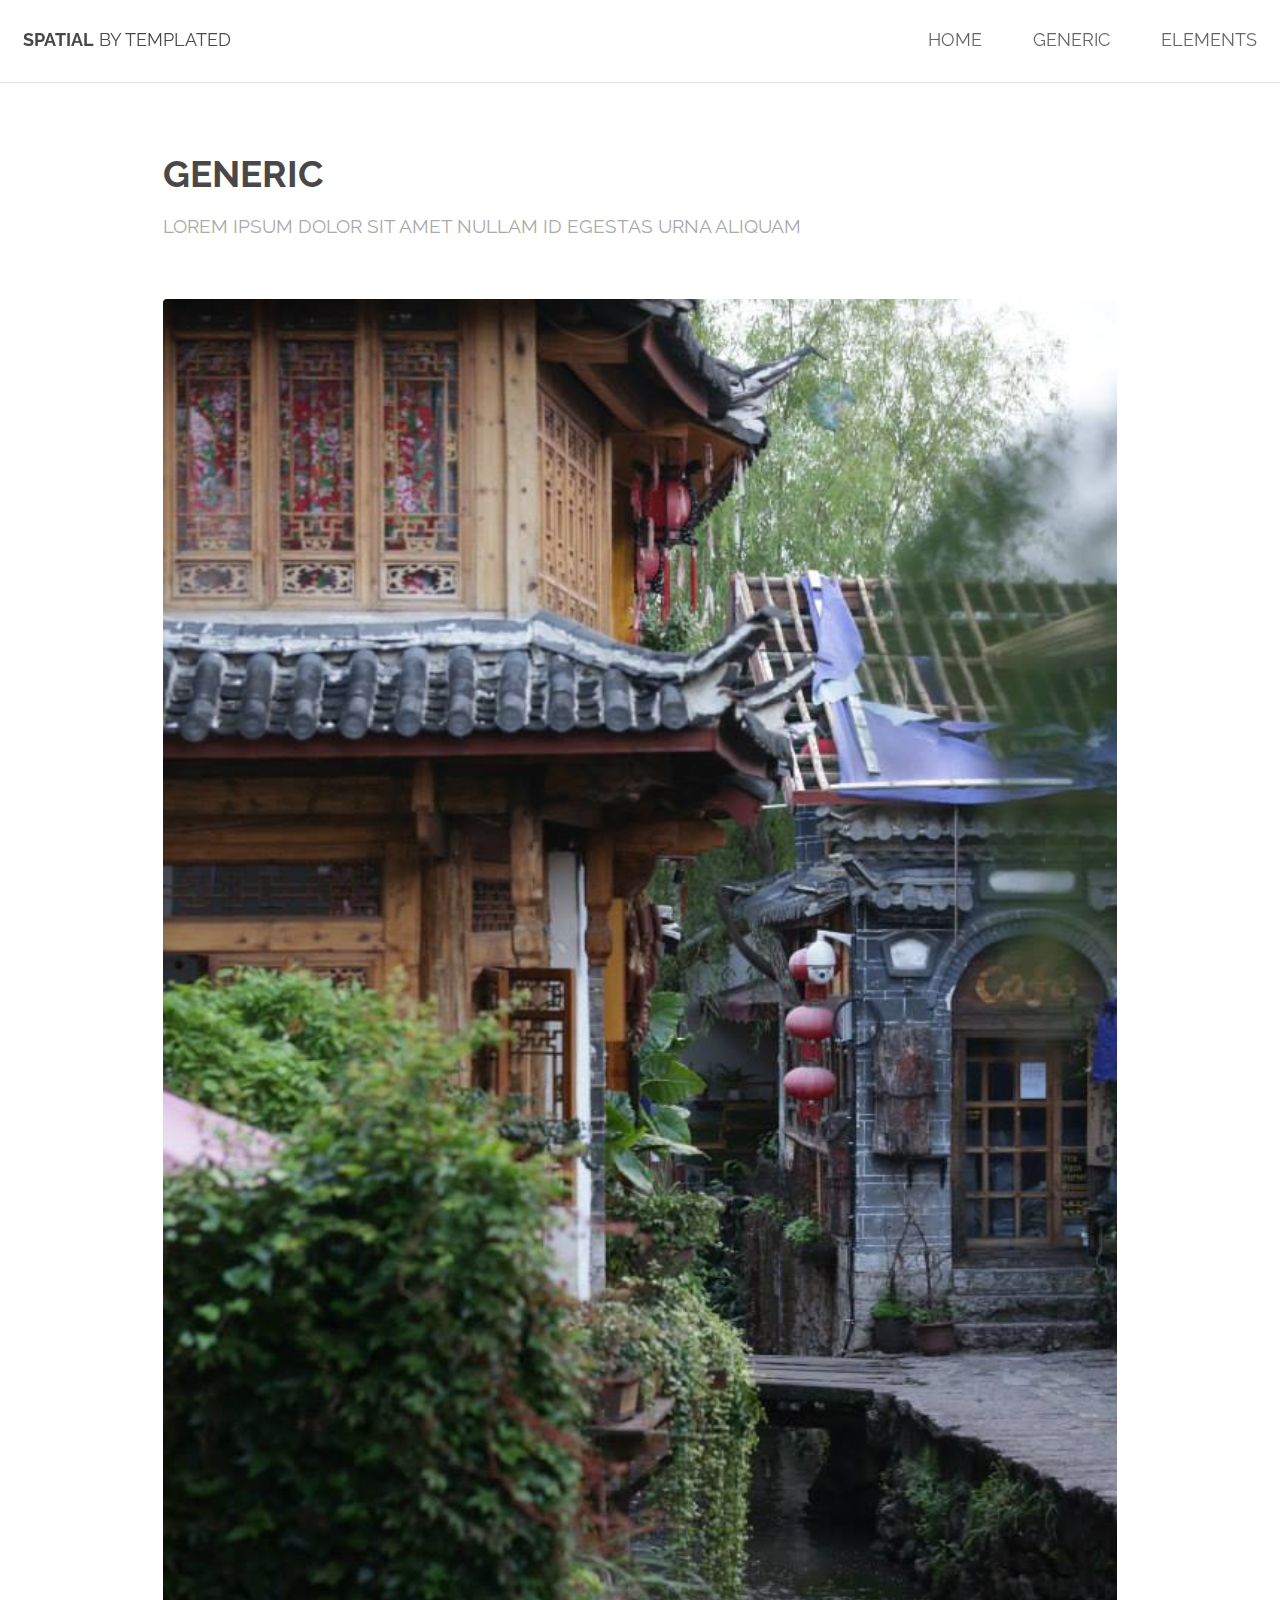
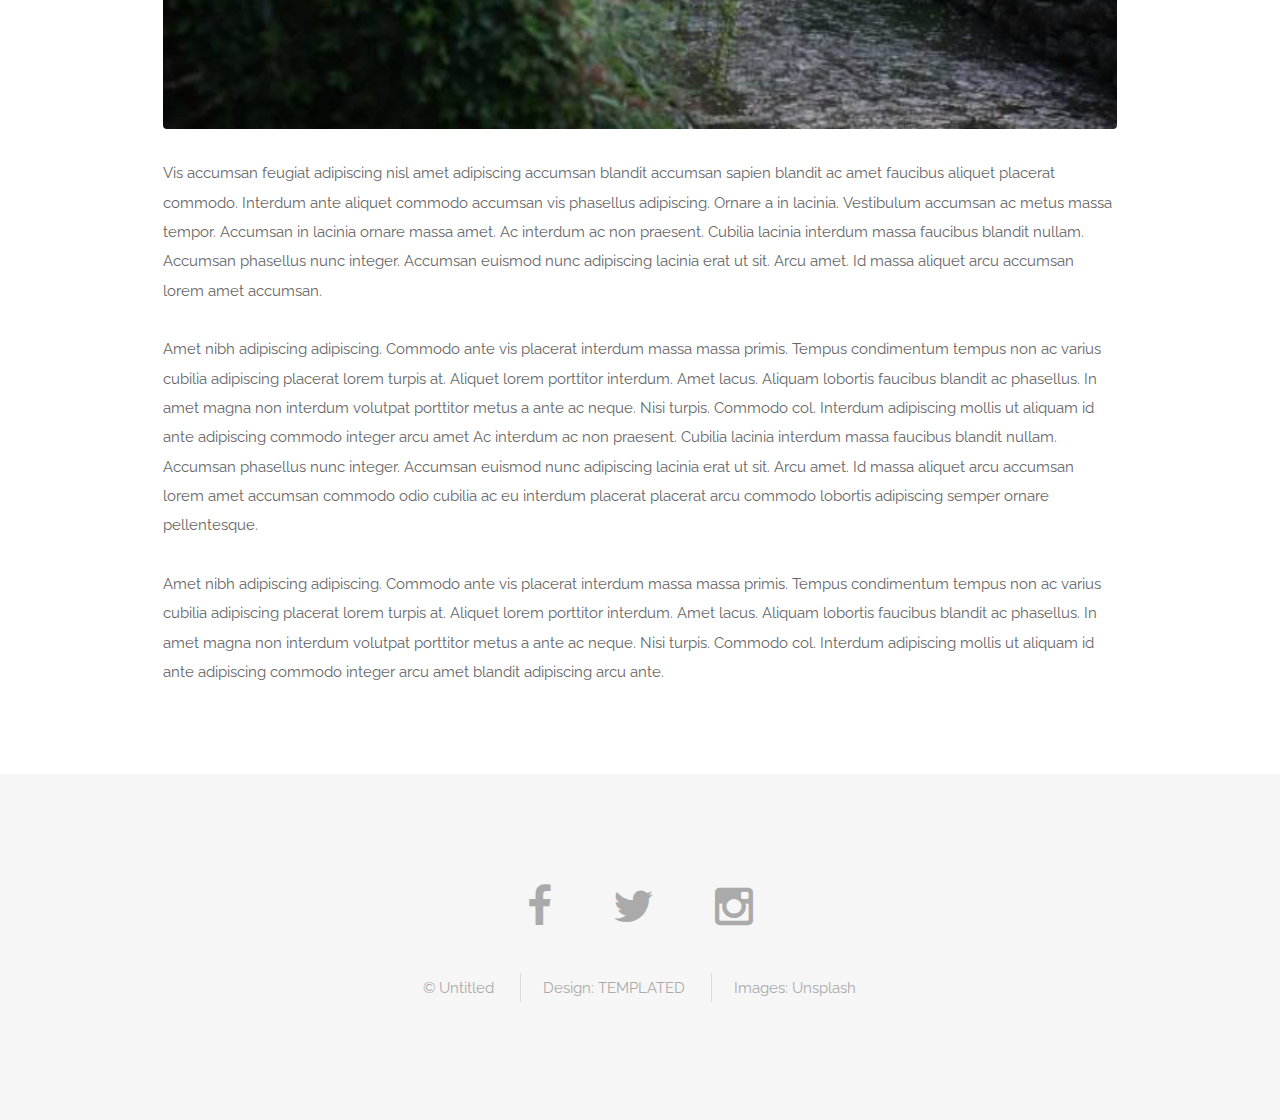
<file: (Revised) for MyFunSitetemplated-spatial/generic.html>
<!DOCTYPE HTML>
<!--
	Spatial by TEMPLATED
	templated.co @templatedco
	Released for free under the Creative Commons Attribution 3.0 license (templated.co/license)
-->
<html>
	<head>
		<title>Generic - Spatial by TEMPLATED</title>
		<meta charset="utf-8" />
		<meta name="viewport" content="width=device-width, initial-scale=1" />
		<link rel="stylesheet" href="assets/css/main.css" />
	</head>
	<body>

		<!-- Header -->
			<header id="header">
				<h1><strong><a href="index.html">Spatial</a></strong> by Templated</h1>
				<nav id="nav">
					<ul>
						<li><a href="index.html">Home</a></li>
						<li><a href="generic.html">Generic</a></li>
						<li><a href="elements.html">Elements</a></li>
					</ul>
				</nav>
			</header>

			<a href="#menu" class="navPanelToggle"><span class="fa fa-bars"></span></a>

		<!-- Main -->
			<section id="main" class="wrapper">
				<div class="container">

					<header class="major special">
						<h2>Generic</h2>
						<p>Lorem ipsum dolor sit amet nullam id egestas urna aliquam</p>
					</header>

					<a href="#" class="image fit"><img src="images/pic01.jpg" alt="" /></a>
					<p>Vis accumsan feugiat adipiscing nisl amet adipiscing accumsan blandit accumsan sapien blandit ac amet faucibus aliquet placerat commodo. Interdum ante aliquet commodo accumsan vis phasellus adipiscing. Ornare a in lacinia. Vestibulum accumsan ac metus massa tempor. Accumsan in lacinia ornare massa amet. Ac interdum ac non praesent. Cubilia lacinia interdum massa faucibus blandit nullam. Accumsan phasellus nunc integer. Accumsan euismod nunc adipiscing lacinia erat ut sit. Arcu amet. Id massa aliquet arcu accumsan lorem amet accumsan.</p>
					<p>Amet nibh adipiscing adipiscing. Commodo ante vis placerat interdum massa massa primis. Tempus condimentum tempus non ac varius cubilia adipiscing placerat lorem turpis at. Aliquet lorem porttitor interdum. Amet lacus. Aliquam lobortis faucibus blandit ac phasellus. In amet magna non interdum volutpat porttitor metus a ante ac neque. Nisi turpis. Commodo col. Interdum adipiscing mollis ut aliquam id ante adipiscing commodo integer arcu amet Ac interdum ac non praesent. Cubilia lacinia interdum massa faucibus blandit nullam. Accumsan phasellus nunc integer. Accumsan euismod nunc adipiscing lacinia erat ut sit. Arcu amet. Id massa aliquet arcu accumsan lorem amet accumsan commodo odio cubilia ac eu interdum placerat placerat arcu commodo lobortis adipiscing semper ornare pellentesque.</p>
					<p>Amet nibh adipiscing adipiscing. Commodo ante vis placerat interdum massa massa primis. Tempus condimentum tempus non ac varius cubilia adipiscing placerat lorem turpis at. Aliquet lorem porttitor interdum. Amet lacus. Aliquam lobortis faucibus blandit ac phasellus. In amet magna non interdum volutpat porttitor metus a ante ac neque. Nisi turpis. Commodo col. Interdum adipiscing mollis ut aliquam id ante adipiscing commodo integer arcu amet blandit adipiscing arcu ante.</p>

				</div>
			</section>

		<!-- Footer -->
			<footer id="footer">
				<div class="container">
					<ul class="icons">
						<li><a href="#" class="icon fa-facebook"></a></li>
						<li><a href="#" class="icon fa-twitter"></a></li>
						<li><a href="#" class="icon fa-instagram"></a></li>
					</ul>
					<ul class="copyright">
						<li>&copy; Untitled</li>
						<li>Design: <a href="http://templated.co">TEMPLATED</a></li>
						<li>Images: <a href="http://unsplash.com">Unsplash</a></li>
					</ul>
				</div>
			</footer>

		<!-- Scripts -->
			<script src="assets/js/jquery.min.js"></script>
			<script src="assets/js/skel.min.js"></script>
			<script src="assets/js/util.js"></script>
			<script src="assets/js/main.js"></script>

	</body>
</html>
</file>
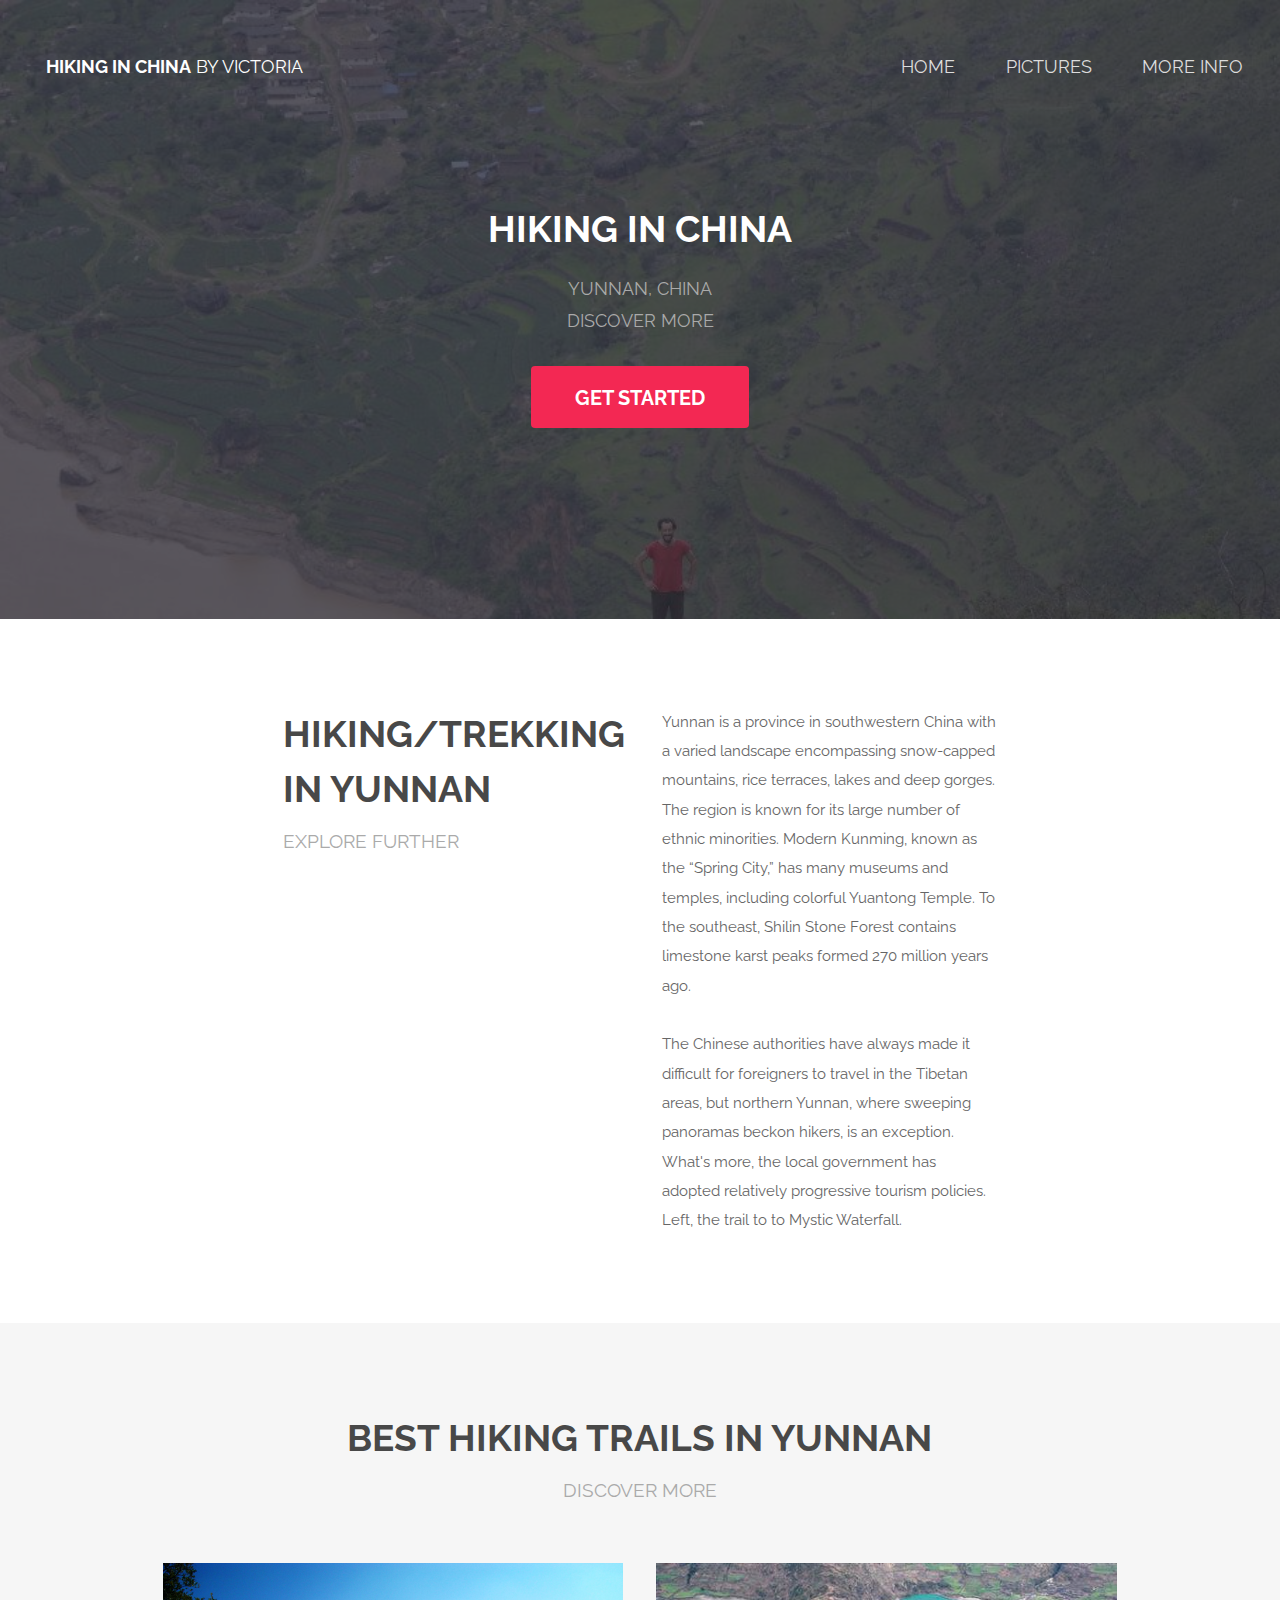
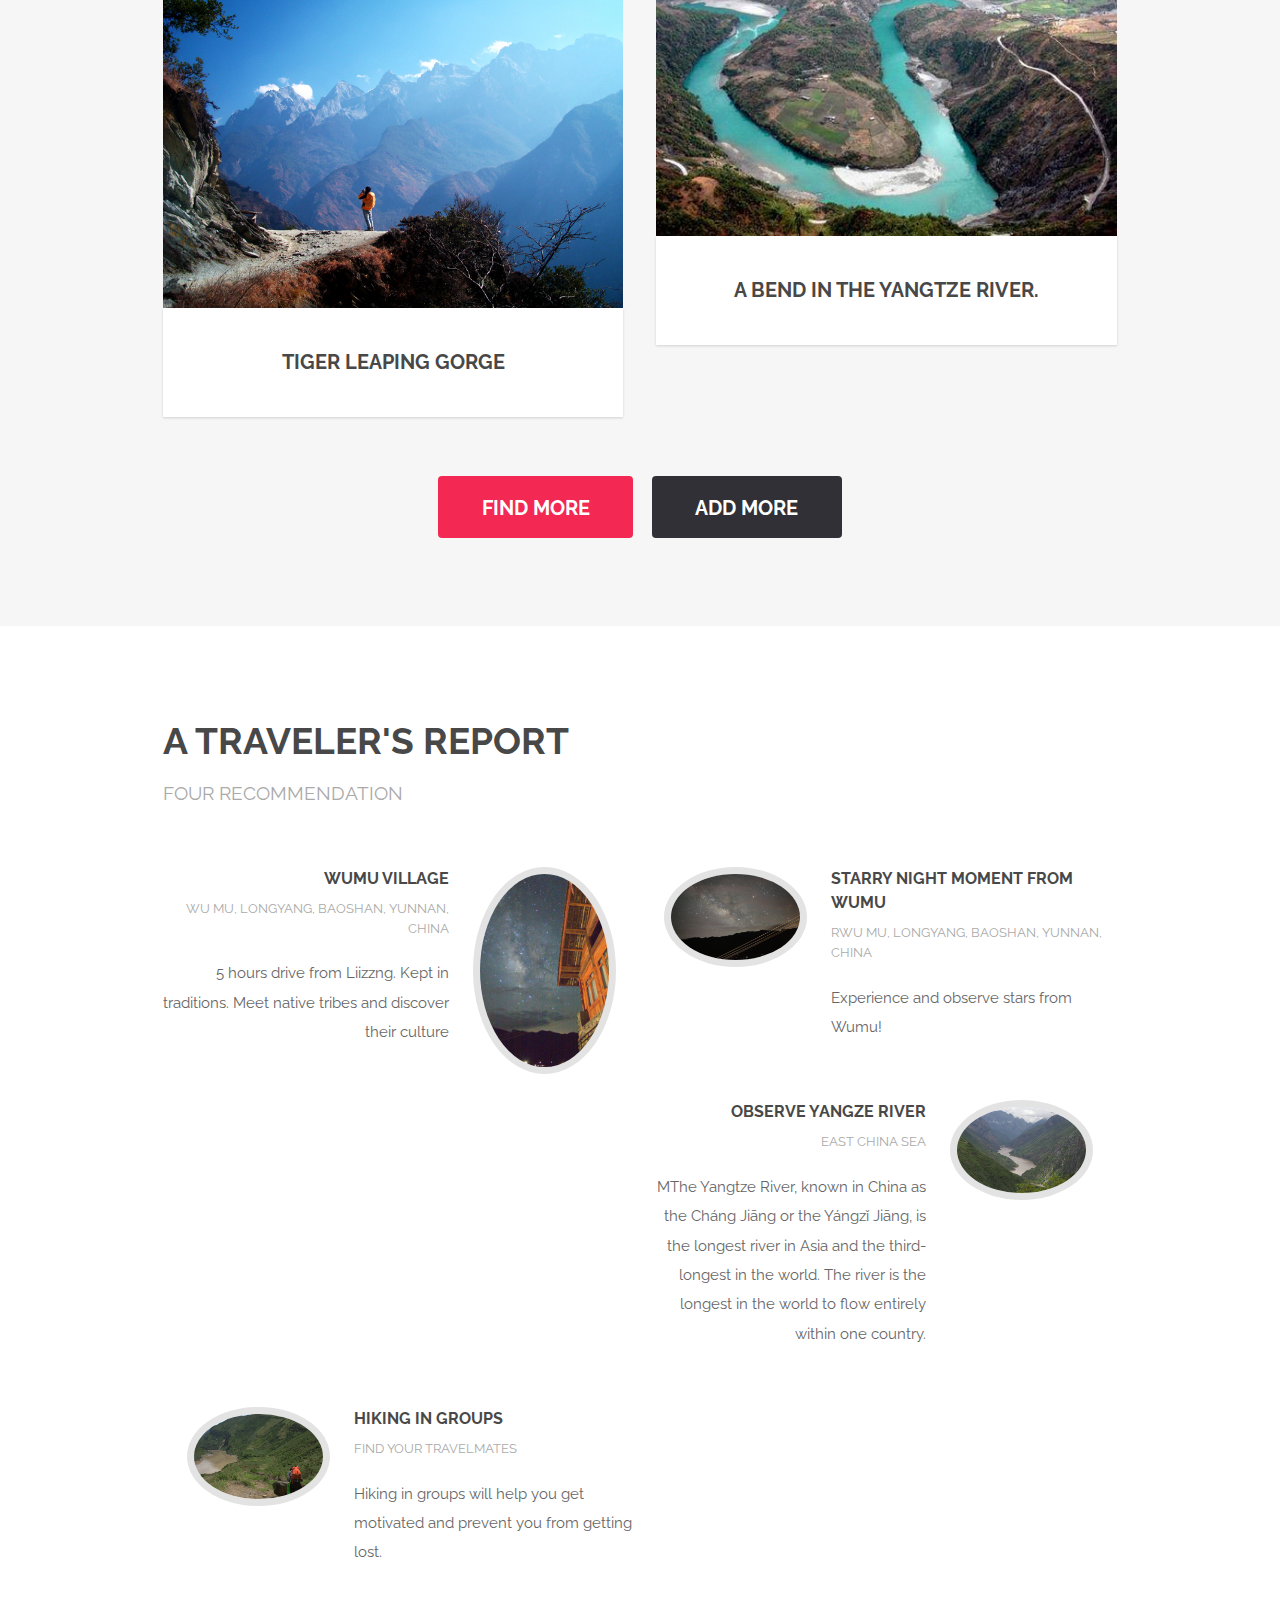
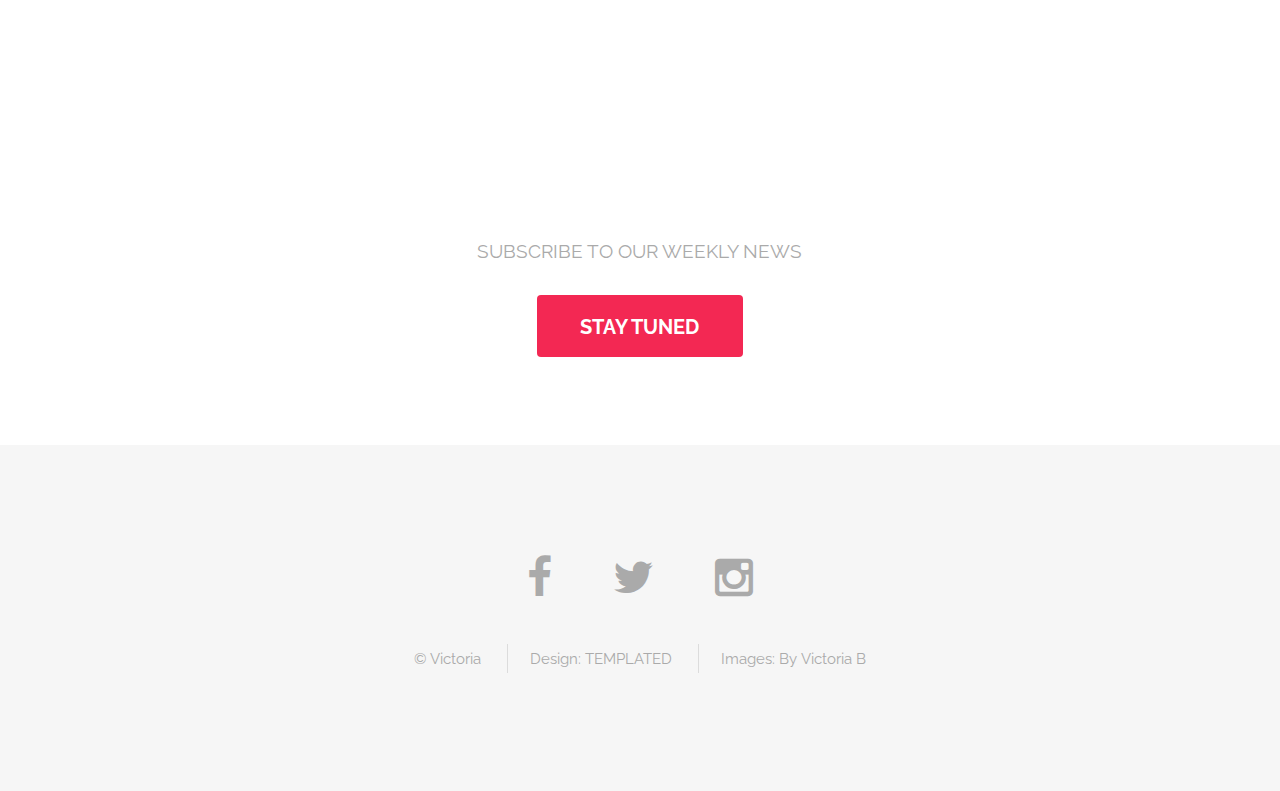
<file: (Revised) for MyFunSitetemplated-spatial/myFunSite.html>
<!DOCTYPE HTML>
<!--
	Spatial by TEMPLATED
	templated.co @templatedco
	Released for free under the Creative Commons Attribution 3.0 license (templated.co/license)
-->
<html>
	<head>
		<title>HIKING IN CHINA BY VICTORIA</title>
		<meta charset="utf-8" />
		<meta name="viewport" content="width=device-width, initial-scale=1" />
		<link rel="stylesheet" href="assets/css/main.css" />
	</head>
	<body class="landing">

		<!-- Header -->
			<header id="header" class="alt">
				<h1><strong><a href="myFunSite.html">Hiking in China</a></strong> by Victoria</h1>
				<nav id="nav">
					<ul>
						<li><a href="myFunSite.html">Home</a></li>
						<li><a href="generic.html">Pictures</a></li>
						<li><a href="elements.html">More Info</a></li>
					</ul>
				</nav>
			</header>

			<a href="#menu" class="navPanelToggle"><span class="fa fa-bars"></span></a>

		<!-- Banner -->
			<section id="banner">
				<h2>Hiking in China</h2>
				<p>Yunnan, China <br /> Discover more</p>
				<ul class="actions">
					<li><a href="#" class="button special big">Get Started</a></li>
				</ul>
			</section>

			<!-- One -->
				<section id="one" class="wrapper style1">
					<div class="container 75%">
						<div class="row 200%">
							<div class="6u 12u$(medium)">
								<header class="major">
									<h2>Hiking/trekking in Yunnan</h2>
									<p>Explore further</p>
								</header>
							</div>
							<div class="6u$ 12u$(medium)">
								<p>Yunnan is a province in southwestern China with a varied landscape encompassing snow-capped mountains, rice terraces, lakes and deep gorges. The region is known for its large number of ethnic minorities. Modern Kunming, known as the “Spring City,” has many museums and temples, including colorful Yuantong Temple. To the southeast, Shilin Stone Forest contains limestone karst peaks formed 270 million years ago.</p>

								<p>
									The Chinese authorities have always made it difficult for foreigners to travel in the Tibetan areas, but northern Yunnan, where sweeping panoramas beckon hikers, is an exception. What's more, the local government has adopted relatively progressive tourism policies. Left, the trail to to Mystic Waterfall.
								</p>
							</div>
						</div>
					</div>
				</section>

			<!-- Two -->
				<section id="two" class="wrapper style2 special">
					<div class="container">
						<header class="major">
							<h2>Best Hiking trails in Yunnan</h2>
							<p>Discover More</p>
						</header>
						<div class="row 150%">
							<div class="6u 12u$(xsmall)">
								<div class="image fit captioned">
									<img src="images/pic02.jpg" alt="" />
									<h3>Tiger leaping Gorge</h3>
								</div>
							</div>
							<div class="6u$ 12u$(xsmall)">
								<div class="image fit captioned">
									<img src="images/pic03.jpg" alt="" />
									<h3>A bend in the Yangtze River.</h3>
								</div>
							</div>
						</div>
						<ul class="actions">
							<li><a href="#" class="button special big">Find more</a></li>
							<li><a href="#" class="button big">Add more</a></li>
						</ul>
					</div>
				</section>

			<!-- Three -->
				<section id="three" class="wrapper style1">
					<div class="container">
						<header class="major special">
							<h2>A traveler's report</h2>
							<p>Four recommendation</p>
						</header>
						<div class="feature-grid">
							<div class="feature">
								<div class="image rounded"><img src="images/pic04.jpg" alt="" /></div>
								<div class="content">
									<header>
										<h4>Wumu Village</h4>
										<p>Wu Mu, Longyang, Baoshan, Yunnan, China</p>
									</header>
									<p>5 hours drive from Liizzng. Kept in traditions. Meet native tribes and discover their culture</p>
								</div>
							</div>
							<div class="feature">
								<div class="image rounded"><img src="images/pic05.jpg" alt="" /></div>
								<div class="content">
									<header>
										<h4>Starry night moment from Wumu</h4>
										<p>RWu Mu, Longyang, Baoshan, Yunnan, China</p>
									</header>
									<p>Experience and observe stars from Wumu!</p>
								</div>
							</div>
							<div class="feature">
								<div class="image rounded"><img src="images/pic06.jpg" alt="" /></div>
								<div class="content">
									<header>
										<h4>Observe Yangze river</h4>
										<p>East China SEa</p>
									</header>
									<p>MThe Yangtze River, known in China as the Cháng Jiāng or the Yángzǐ Jiāng, is the longest river in Asia and the third-longest in the world. The river is the longest in the world to flow entirely within one country.</p>
								</div>
							</div>
							<div class="feature">
								<div class="image rounded"><img src="images/pic07.jpg" alt="" /></div>
								<div class="content">
									<header>
										<h4>Hiking in groups</h4>
										<p>Find your travelmates</p>
									</header>
									<p>Hiking in groups will help you get motivated and prevent you from getting lost.</p>
								</div>
							</div>
						</div>
					</div>
				</section>

			<!-- Four -->
				<section id="four" class="wrapper style3 special">
					<div class="container">
						<header class="major">
							<h2>Discover more</h2>
							<p>Subscribe to our weekly news</p>
						</header>
						<ul class="actions">
							<li><a href="#" class="button special big">Stay tuned</a></li>
						</ul>
					</div>
				</section>

		<!-- Footer -->
			<footer id="footer">
				<div class="container">
					<ul class="icons">
						<li><a href="#" class="icon fa-facebook"></a></li>
						<li><a href="#" class="icon fa-twitter"></a></li>
						<li><a href="#" class="icon fa-instagram"></a></li>
					</ul>
					<ul class="copyright">
						<li>&copy; Victoria</li>
						<li>Design: <a href="http://templated.co">TEMPLATED</a></li>
						<li>Images: <a href="http://unsplash.com">By Victoria B</a></li>
					</ul>
				</div>
			</footer>

		<!-- Scripts -->
			<script src="assets/js/jquery.min.js"></script>
			<script src="assets/js/skel.min.js"></script>
			<script src="assets/js/util.js"></script>
			<script src="assets/js/main.js"></script>

	</body>
</html>
</file>
<file: jobForm.css>
body{
    background-image: url("sakura.png");
    text-align: center;
}

ul{
    color: white;

}

table{
    margin-left: auto;
    margin-right: auto;
    
}

fieldset{
    color: brown;

}

tr{
    color: black;
}

legend{
    font-size: 35px;
    color: blue;
    font-family: "Passion One";
}

h2{
    font-family: "Arial";
    border: solid 7px black;
    text-align: center;
    font-size: 70px;
    text-shadow: 5px 5px lightslategray;
}
</file>
<file: (Revised) for MyFunSitetemplated-spatial/assets/css/main.css>
@import url(font-awesome.min.css);
@import url(https://fonts.googleapis.com/css?family=Raleway:400,700);

/*
	Spatial by TEMPLATED
	templated.co @templatedco
	Released for free under the Creative Commons Attribution 3.0 license (templated.co/license)
*/

/* Reset */

	html, body, div, span, applet, object, iframe, h1, h2, h3, h4, h5, h6, p, blockquote, pre, a, abbr, acronym, address, big, cite, code, del, dfn, em, img, ins, kbd, q, s, samp, small, strike, strong, sub, sup, tt, var, b, u, i, center, dl, dt, dd, ol, ul, li, fieldset, form, label, legend, table, caption, tbody, tfoot, thead, tr, th, td, article, aside, canvas, details, embed, figure, figcaption, footer, header, hgroup, menu, nav, output, ruby, section, summary, time, mark, audio, video {
		margin: 0;
		padding: 0;
		border: 0;
		font-size: 100%;
		font: inherit;
		vertical-align: baseline;
	}

	article, aside, details, figcaption, figure, footer, header, hgroup, menu, nav, section {
		display: block;
	}

	body {
		line-height: 1;
	}

	ol, ul {
		list-style: none;
	}

	blockquote, q {
		quotes: none;
	}

	blockquote:before, blockquote:after, q:before, q:after {
		content: '';
		content: none;
	}

	table {
		border-collapse: collapse;
		border-spacing: 1;
	}

	body {
		-webkit-text-size-adjust: none;
	}

/* Box Model */

	*, *:before, *:after {
		-moz-box-sizing: border-box;
		-webkit-box-sizing: border-box;
		box-sizing: border-box;
	}

/* Containers */

	.container {
		margin-left: auto;
		margin-right: auto;
	}

	.container.\31 25\25 {
		width: 90%;
		max-width: 90em;
		min-width: 70em;
	}

	.container.\37 5\25 {
		width: 50em;
	}

	.container.\35 0\25 {
		width: 30em;
	}

	.container.\32 5\25 {
		width: 10em;
	}

	.container {
		width: 70em;
	}

	@media screen and (max-width: 1680px) {

		.container.\31 25\25 {
			width: 90%;
			max-width: 90em;
			min-width: 70em;
		}

		.container.\37 5\25 {
			width: 60em;
		}

		.container.\35 0\25 {
			width: 40em;
		}

		.container.\32 5\25 {
			width: 20em;
		}

		.container {
			width: 80em;
		}

	}

	@media screen and (max-width: 1280px) {

		.container.\31 25\25 {
			width: 100%;
			max-width: 81.25em;
			min-width: 65em;
		}

		.container.\37 5\25 {
			width: 48.7em;
		}

		.container.\35 0\25 {
			width: 32em;
		}

		.container.\32 5\25 {
			width: 16.25em;
		}

		.container {
			width: 65em;
		}

	}

	@media screen and (max-width: 980px) {

		.container.\31 25\25 {
			width: 100%;
			max-width: 112.5%;
			min-width: 90%;
		}

		.container.\37 5\25 {
			width: 67.5%;
		}

		.container.\35 0\25 {
			width: 45%;
		}

		.container.\32 5\25 {
			width: 22.5%;
		}

		.container {
			width: 90%;
		}

	}

	@media screen and (max-width: 736px) {

		.container.\31 25\25 {
			width: 100%;
			max-width: 112.5%;
			min-width: 90%;
		}

		.container.\37 5\25 {
			width: 67.5%;
		}

		.container.\35 0\25 {
			width: 45%;
		}

		.container.\32 5\25 {
			width: 22.5%;
		}

		.container {
			width: 90% !important;
		}

	}

	@media screen and (max-width: 480px) {

		.container.\31 25\25 {
			width: 100%;
			max-width: 112.5%;
			min-width: 90%;
		}

		.container.\37 5\25 {
			width: 67.5%;
		}

		.container.\35 0\25 {
			width: 45%;
		}

		.container.\32 5\25 {
			width: 22.5%;
		}

		.container {
			width: 90% !important;
		}

	}

/* Grid */

	.row {
		border-bottom: solid 1px transparent;
		-moz-box-sizing: border-box;
		-webkit-box-sizing: border-box;
		box-sizing: border-box;
	}

	.row > * {
		float: left;
		-moz-box-sizing: border-box;
		-webkit-box-sizing: border-box;
		box-sizing: border-box;
	}

	.row:after, .row:before {
		content: '';
		display: block;
		clear: both;
		height: 0;
	}

	.row.uniform > * > :first-child {
		margin-top: 0;
	}

	.row.uniform > * > :last-child {
		margin-bottom: 0;
	}

	.row.\30 \25 > * {
		padding: 0 0 0 0em;
	}

	.row.\30 \25 {
		margin: 0 0 -1px 0em;
	}

	.row.uniform.\30 \25 > * {
		padding: 0em 0 0 0em;
	}

	.row.uniform.\30 \25 {
		margin: 0em 0 -1px 0em;
	}

	.row > * {
		padding: 0 0 0 2em;
	}

	.row {
		margin: 0 0 -1px -2em;
	}

	.row.uniform > * {
		padding: 2em 0 0 2em;
	}

	.row.uniform {
		margin: -2em 0 -1px -2em;
	}

	.row.\32 00\25 > * {
		padding: 0 0 0 4em;
	}

	.row.\32 00\25 {
		margin: 0 0 -1px -4em;
	}

	.row.uniform.\32 00\25 > * {
		padding: 4em 0 0 4em;
	}

	.row.uniform.\32 00\25 {
		margin: -4em 0 -1px -4em;
	}

	.row.\31 50\25 > * {
		padding: 0 0 0 3em;
	}

	.row.\31 50\25 {
		margin: 0 0 -1px -3em;
	}

	.row.uniform.\31 50\25 > * {
		padding: 3em 0 0 3em;
	}

	.row.uniform.\31 50\25 {
		margin: -3em 0 -1px -3em;
	}

	.row.\35 0\25 > * {
		padding: 0 0 0 1em;
	}

	.row.\35 0\25 {
		margin: 0 0 -1px -1em;
	}

	.row.uniform.\35 0\25 > * {
		padding: 1em 0 0 1em;
	}

	.row.uniform.\35 0\25 {
		margin: -1em 0 -1px -1em;
	}

	.row.\32 5\25 > * {
		padding: 0 0 0 0.5em;
	}

	.row.\32 5\25 {
		margin: 0 0 -1px -0.5em;
	}

	.row.uniform.\32 5\25 > * {
		padding: 0.5em 0 0 0.5em;
	}

	.row.uniform.\32 5\25 {
		margin: -0.5em 0 -1px -0.5em;
	}

	.\31 2u, .\31 2u\24 {
		width: 100%;
		clear: none;
		margin-left: 0;
	}

	.\31 1u, .\31 1u\24 {
		width: 91.6666666667%;
		clear: none;
		margin-left: 0;
	}

	.\31 0u, .\31 0u\24 {
		width: 83.3333333333%;
		clear: none;
		margin-left: 0;
	}

	.\39 u, .\39 u\24 {
		width: 75%;
		clear: none;
		margin-left: 0;
	}

	.\38 u, .\38 u\24 {
		width: 66.6666666667%;
		clear: none;
		margin-left: 0;
	}

	.\37 u, .\37 u\24 {
		width: 58.3333333333%;
		clear: none;
		margin-left: 0;
	}

	.\36 u, .\36 u\24 {
		width: 50%;
		clear: none;
		margin-left: 0;
	}

	.\35 u, .\35 u\24 {
		width: 41.6666666667%;
		clear: none;
		margin-left: 0;
	}

	.\34 u, .\34 u\24 {
		width: 33.3333333333%;
		clear: none;
		margin-left: 0;
	}

	.\33 u, .\33 u\24 {
		width: 25%;
		clear: none;
		margin-left: 0;
	}

	.\32 u, .\32 u\24 {
		width: 16.6666666667%;
		clear: none;
		margin-left: 0;
	}

	.\31 u, .\31 u\24 {
		width: 8.3333333333%;
		clear: none;
		margin-left: 0;
	}

	.\31 2u\24 + *,
	.\31 1u\24 + *,
	.\31 0u\24 + *,
	.\39 u\24 + *,
	.\38 u\24 + *,
	.\37 u\24 + *,
	.\36 u\24 + *,
	.\35 u\24 + *,
	.\34 u\24 + *,
	.\33 u\24 + *,
	.\32 u\24 + *,
	.\31 u\24 + * {
		clear: left;
	}

	.\-11u {
		margin-left: 91.66667%;
	}

	.\-10u {
		margin-left: 83.33333%;
	}

	.\-9u {
		margin-left: 75%;
	}

	.\-8u {
		margin-left: 66.66667%;
	}

	.\-7u {
		margin-left: 58.333%;
	}

	.\-6u {
		margin-left: 50%;
	}

	.\-5u {
		margin-left: 41.66667%;
	}

	.\-4u {
		margin-left: 33.33333%;
	}

	.\-3u {
		margin-left: 25%;
	}

	.\-2u {
		margin-left: 16.66667%;
	}

	.\-1u {
		margin-left: 8.33333%;
	}

	@media screen and (max-width: 1680px) {

		.row > * {
			padding: 0 0 0 2em;
		}

		.row {
			margin: 0 0 -1px -2em;
		}

		.row.uniform > * {
			padding: 2em 0 0 2em;
		}

		.row.uniform {
			margin: -2em 0 -1px -2em;
		}

		.row.\32 00\25 > * {
			padding: 0 0 0 4em;
		}

		.row.\32 00\25 {
			margin: 0 0 -1px -4em;
		}

		.row.uniform.\32 00\25 > * {
			padding: 4em 0 0 4em;
		}

		.row.uniform.\32 00\25 {
			margin: -4em 0 -1px -4em;
		}

		.row.\31 50\25 > * {
			padding: 0 0 0 3em;
		}

		.row.\31 50\25 {
			margin: 0 0 -1px -3em;
		}

		.row.uniform.\31 50\25 > * {
			padding: 3em 0 0 3em;
		}

		.row.uniform.\31 50\25 {
			margin: -3em 0 -1px -3em;
		}

		.row.\35 0\25 > * {
			padding: 0 0 0 1em;
		}

		.row.\35 0\25 {
			margin: 0 0 -1px -1em;
		}

		.row.uniform.\35 0\25 > * {
			padding: 1em 0 0 1em;
		}

		.row.uniform.\35 0\25 {
			margin: -1em 0 -1px -1em;
		}

		.row.\32 5\25 > * {
			padding: 0 0 0 0.5em;
		}

		.row.\32 5\25 {
			margin: 0 0 -1px -0.5em;
		}

		.row.uniform.\32 5\25 > * {
			padding: 0.5em 0 0 0.5em;
		}

		.row.uniform.\32 5\25 {
			margin: -0.5em 0 -1px -0.5em;
		}

		.\31 2u\28xlarge\29, .\31 2u\24\28xlarge\29 {
			width: 100%;
			clear: none;
			margin-left: 0;
		}

		.\31 1u\28xlarge\29, .\31 1u\24\28xlarge\29 {
			width: 91.6666666667%;
			clear: none;
			margin-left: 0;
		}

		.\31 0u\28xlarge\29, .\31 0u\24\28xlarge\29 {
			width: 83.3333333333%;
			clear: none;
			margin-left: 0;
		}

		.\39 u\28xlarge\29, .\39 u\24\28xlarge\29 {
			width: 75%;
			clear: none;
			margin-left: 0;
		}

		.\38 u\28xlarge\29, .\38 u\24\28xlarge\29 {
			width: 66.6666666667%;
			clear: none;
			margin-left: 0;
		}

		.\37 u\28xlarge\29, .\37 u\24\28xlarge\29 {
			width: 58.3333333333%;
			clear: none;
			margin-left: 0;
		}

		.\36 u\28xlarge\29, .\36 u\24\28xlarge\29 {
			width: 50%;
			clear: none;
			margin-left: 0;
		}

		.\35 u\28xlarge\29, .\35 u\24\28xlarge\29 {
			width: 41.6666666667%;
			clear: none;
			margin-left: 0;
		}

		.\34 u\28xlarge\29, .\34 u\24\28xlarge\29 {
			width: 33.3333333333%;
			clear: none;
			margin-left: 0;
		}

		.\33 u\28xlarge\29, .\33 u\24\28xlarge\29 {
			width: 25%;
			clear: none;
			margin-left: 0;
		}

		.\32 u\28xlarge\29, .\32 u\24\28xlarge\29 {
			width: 16.6666666667%;
			clear: none;
			margin-left: 0;
		}

		.\31 u\28xlarge\29, .\31 u\24\28xlarge\29 {
			width: 8.3333333333%;
			clear: none;
			margin-left: 0;
		}

		.\31 2u\24\28xlarge\29 + *,
		.\31 1u\24\28xlarge\29 + *,
		.\31 0u\24\28xlarge\29 + *,
		.\39 u\24\28xlarge\29 + *,
		.\38 u\24\28xlarge\29 + *,
		.\37 u\24\28xlarge\29 + *,
		.\36 u\24\28xlarge\29 + *,
		.\35 u\24\28xlarge\29 + *,
		.\34 u\24\28xlarge\29 + *,
		.\33 u\24\28xlarge\29 + *,
		.\32 u\24\28xlarge\29 + *,
		.\31 u\24\28xlarge\29 + * {
			clear: left;
		}

		.\-11u\28xlarge\29 {
			margin-left: 91.66667%;
		}

		.\-10u\28xlarge\29 {
			margin-left: 83.33333%;
		}

		.\-9u\28xlarge\29 {
			margin-left: 75%;
		}

		.\-8u\28xlarge\29 {
			margin-left: 66.66667%;
		}

		.\-7u\28xlarge\29 {
			margin-left: 58.33333%;
		}

		.\-6u\28xlarge\29 {
			margin-left: 50%;
		}

		.\-5u\28xlarge\29 {
			margin-left: 41.66667%;
		}

		.\-4u\28xlarge\29 {
			margin-left: 33.33333%;
		}

		.\-3u\28xlarge\29 {
			margin-left: 25%;
		}

		.\-2u\28xlarge\29 {
			margin-left: 16.66667%;
		}

		.\-1u\28xlarge\29 {
			margin-left: 8.33333%;
		}

	}

	@media screen and (max-width: 1280px) {

		.row > * {
			padding: 0 0 0 1.5em;
		}

		.row {
			margin: 0 0 -1px -1.5em;
		}

		.row.uniform > * {
			padding: 1.5em 0 0 1.5em;
		}

		.row.uniform {
			margin: -1.5em 0 -1px -1.5em;
		}

		.row.\32 00\25 > * {
			padding: 0 0 0 3em;
		}

		.row.\32 00\25 {
			margin: 0 0 -1px -3em;
		}

		.row.uniform.\32 00\25 > * {
			padding: 3em 0 0 3em;
		}

		.row.uniform.\32 00\25 {
			margin: -3em 0 -1px -3em;
		}

		.row.\31 50\25 > * {
			padding: 0 0 0 2.25em;
		}

		.row.\31 50\25 {
			margin: 0 0 -1px -2.25em;
		}

		.row.uniform.\31 50\25 > * {
			padding: 2.25em 0 0 2.25em;
		}

		.row.uniform.\31 50\25 {
			margin: -2.25em 0 -1px -2.25em;
		}

		.row.\35 0\25 > * {
			padding: 0 0 0 0.75em;
		}

		.row.\35 0\25 {
			margin: 0 0 -1px -0.75em;
		}

		.row.uniform.\35 0\25 > * {
			padding: 0.75em 0 0 0.75em;
		}

		.row.uniform.\35 0\25 {
			margin: -0.75em 0 -1px -0.75em;
		}

		.row.\32 5\25 > * {
			padding: 0 0 0 0.375em;
		}

		.row.\32 5\25 {
			margin: 0 0 -1px -0.375em;
		}

		.row.uniform.\32 5\25 > * {
			padding: 0.375em 0 0 0.375em;
		}

		.row.uniform.\32 5\25 {
			margin: -0.375em 0 -1px -0.375em;
		}

		.\31 2u\28large\29, .\31 2u\24\28large\29 {
			width: 100%;
			clear: none;
			margin-left: 0;
		}

		.\31 1u\28large\29, .\31 1u\24\28large\29 {
			width: 91.6666666667%;
			clear: none;
			margin-left: 0;
		}

		.\31 0u\28large\29, .\31 0u\24\28large\29 {
			width: 83.3333333333%;
			clear: none;
			margin-left: 0;
		}

		.\39 u\28large\29, .\39 u\24\28large\29 {
			width: 75%;
			clear: none;
			margin-left: 0;
		}

		.\38 u\28large\29, .\38 u\24\28large\29 {
			width: 66.6666666667%;
			clear: none;
			margin-left: 0;
		}

		.\37 u\28large\29, .\37 u\24\28large\29 {
			width: 58.3333333333%;
			clear: none;
			margin-left: 0;
		}

		.\36 u\28large\29, .\36 u\24\28large\29 {
			width: 50%;
			clear: none;
			margin-left: 0;
		}

		.\35 u\28large\29, .\35 u\24\28large\29 {
			width: 41.6666666667%;
			clear: none;
			margin-left: 0;
		}

		.\34 u\28large\29, .\34 u\24\28large\29 {
			width: 33.3333333333%;
			clear: none;
			margin-left: 0;
		}

		.\33 u\28large\29, .\33 u\24\28large\29 {
			width: 25%;
			clear: none;
			margin-left: 0;
		}

		.\32 u\28large\29, .\32 u\24\28large\29 {
			width: 16.6666666667%;
			clear: none;
			margin-left: 0;
		}

		.\31 u\28large\29, .\31 u\24\28large\29 {
			width: 8.3333333333%;
			clear: none;
			margin-left: 0;
		}

		.\31 2u\24\28large\29 + *,
		.\31 1u\24\28large\29 + *,
		.\31 0u\24\28large\29 + *,
		.\39 u\24\28large\29 + *,
		.\38 u\24\28large\29 + *,
		.\37 u\24\28large\29 + *,
		.\36 u\24\28large\29 + *,
		.\35 u\24\28large\29 + *,
		.\34 u\24\28large\29 + *,
		.\33 u\24\28large\29 + *,
		.\32 u\24\28large\29 + *,
		.\31 u\24\28large\29 + * {
			clear: left;
		}

		.\-11u\28large\29 {
			margin-left: 91.66667%;
		}

		.\-10u\28large\29 {
			margin-left: 83.33333%;
		}

		.\-9u\28large\29 {
			margin-left: 75%;
		}

		.\-8u\28large\29 {
			margin-left: 66.66667%;
		}

		.\-7u\28large\29 {
			margin-left: 58.33333%;
		}

		.\-6u\28large\29 {
			margin-left: 50%;
		}

		.\-5u\28large\29 {
			margin-left: 41.66667%;
		}

		.\-4u\28large\29 {
			margin-left: 33.33333%;
		}

		.\-3u\28large\29 {
			margin-left: 25%;
		}

		.\-2u\28large\29 {
			margin-left: 16.66667%;
		}

		.\-1u\28large\29 {
			margin-left: 8.33333%;
		}

	}

	@media screen and (max-width: 980px) {

		.row > * {
			padding: 0 0 0 1.5em;
		}

		.row {
			margin: 0 0 -1px -1.5em;
		}

		.row.uniform > * {
			padding: 1.5em 0 0 1.5em;
		}

		.row.uniform {
			margin: -1.5em 0 -1px -1.5em;
		}

		.row.\32 00\25 > * {
			padding: 0 0 0 3em;
		}

		.row.\32 00\25 {
			margin: 0 0 -1px -3em;
		}

		.row.uniform.\32 00\25 > * {
			padding: 3em 0 0 3em;
		}

		.row.uniform.\32 00\25 {
			margin: -3em 0 -1px -3em;
		}

		.row.\31 50\25 > * {
			padding: 0 0 0 2.25em;
		}

		.row.\31 50\25 {
			margin: 0 0 -1px -2.25em;
		}

		.row.uniform.\31 50\25 > * {
			padding: 2.25em 0 0 2.25em;
		}

		.row.uniform.\31 50\25 {
			margin: -2.25em 0 -1px -2.25em;
		}

		.row.\35 0\25 > * {
			padding: 0 0 0 0.75em;
		}

		.row.\35 0\25 {
			margin: 0 0 -1px -0.75em;
		}

		.row.uniform.\35 0\25 > * {
			padding: 0.75em 0 0 0.75em;
		}

		.row.uniform.\35 0\25 {
			margin: -0.75em 0 -1px -0.75em;
		}

		.row.\32 5\25 > * {
			padding: 0 0 0 0.375em;
		}

		.row.\32 5\25 {
			margin: 0 0 -1px -0.375em;
		}

		.row.uniform.\32 5\25 > * {
			padding: 0.375em 0 0 0.375em;
		}

		.row.uniform.\32 5\25 {
			margin: -0.375em 0 -1px -0.375em;
		}

		.\31 2u\28medium\29, .\31 2u\24\28medium\29 {
			width: 100%;
			clear: none;
			margin-left: 0;
		}

		.\31 1u\28medium\29, .\31 1u\24\28medium\29 {
			width: 91.6666666667%;
			clear: none;
			margin-left: 0;
		}

		.\31 0u\28medium\29, .\31 0u\24\28medium\29 {
			width: 83.3333333333%;
			clear: none;
			margin-left: 0;
		}

		.\39 u\28medium\29, .\39 u\24\28medium\29 {
			width: 75%;
			clear: none;
			margin-left: 0;
		}

		.\38 u\28medium\29, .\38 u\24\28medium\29 {
			width: 66.6666666667%;
			clear: none;
			margin-left: 0;
		}

		.\37 u\28medium\29, .\37 u\24\28medium\29 {
			width: 58.3333333333%;
			clear: none;
			margin-left: 0;
		}

		.\36 u\28medium\29, .\36 u\24\28medium\29 {
			width: 50%;
			clear: none;
			margin-left: 0;
		}

		.\35 u\28medium\29, .\35 u\24\28medium\29 {
			width: 41.6666666667%;
			clear: none;
			margin-left: 0;
		}

		.\34 u\28medium\29, .\34 u\24\28medium\29 {
			width: 33.3333333333%;
			clear: none;
			margin-left: 0;
		}

		.\33 u\28medium\29, .\33 u\24\28medium\29 {
			width: 25%;
			clear: none;
			margin-left: 0;
		}

		.\32 u\28medium\29, .\32 u\24\28medium\29 {
			width: 16.6666666667%;
			clear: none;
			margin-left: 0;
		}

		.\31 u\28medium\29, .\31 u\24\28medium\29 {
			width: 8.3333333333%;
			clear: none;
			margin-left: 0;
		}

		.\31 2u\24\28medium\29 + *,
		.\31 1u\24\28medium\29 + *,
		.\31 0u\24\28medium\29 + *,
		.\39 u\24\28medium\29 + *,
		.\38 u\24\28medium\29 + *,
		.\37 u\24\28medium\29 + *,
		.\36 u\24\28medium\29 + *,
		.\35 u\24\28medium\29 + *,
		.\34 u\24\28medium\29 + *,
		.\33 u\24\28medium\29 + *,
		.\32 u\24\28medium\29 + *,
		.\31 u\24\28medium\29 + * {
			clear: left;
		}

		.\-11u\28medium\29 {
			margin-left: 91.66667%;
		}

		.\-10u\28medium\29 {
			margin-left: 83.33333%;
		}

		.\-9u\28medium\29 {
			margin-left: 75%;
		}

		.\-8u\28medium\29 {
			margin-left: 66.66667%;
		}

		.\-7u\28medium\29 {
			margin-left: 58.33333%;
		}

		.\-6u\28medium\29 {
			margin-left: 50%;
		}

		.\-5u\28medium\29 {
			margin-left: 41.66667%;
		}

		.\-4u\28medium\29 {
			margin-left: 33.33333%;
		}

		.\-3u\28medium\29 {
			margin-left: 25%;
		}

		.\-2u\28medium\29 {
			margin-left: 16.66667%;
		}

		.\-1u\28medium\29 {
			margin-left: 8.33333%;
		}

	}

	@media screen and (max-width: 736px) {

		.row > * {
			padding: 0 0 0 1.25em;
		}

		.row {
			margin: 0 0 -1px -1.25em;
		}

		.row.uniform > * {
			padding: 1.25em 0 0 1.25em;
		}

		.row.uniform {
			margin: -1.25em 0 -1px -1.25em;
		}

		.row.\32 00\25 > * {
			padding: 0 0 0 2.5em;
		}

		.row.\32 00\25 {
			margin: 0 0 -1px -2.5em;
		}

		.row.uniform.\32 00\25 > * {
			padding: 2.5em 0 0 2.5em;
		}

		.row.uniform.\32 00\25 {
			margin: -2.5em 0 -1px -2.5em;
		}

		.row.\31 50\25 > * {
			padding: 0 0 0 1.875em;
		}

		.row.\31 50\25 {
			margin: 0 0 -1px -1.875em;
		}

		.row.uniform.\31 50\25 > * {
			padding: 1.875em 0 0 1.875em;
		}

		.row.uniform.\31 50\25 {
			margin: -1.875em 0 -1px -1.875em;
		}

		.row.\35 0\25 > * {
			padding: 0 0 0 0.625em;
		}

		.row.\35 0\25 {
			margin: 0 0 -1px -0.625em;
		}

		.row.uniform.\35 0\25 > * {
			padding: 0.625em 0 0 0.625em;
		}

		.row.uniform.\35 0\25 {
			margin: -0.625em 0 -1px -0.625em;
		}

		.row.\32 5\25 > * {
			padding: 0 0 0 0.3125em;
		}

		.row.\32 5\25 {
			margin: 0 0 -1px -0.3125em;
		}

		.row.uniform.\32 5\25 > * {
			padding: 0.3125em 0 0 0.3125em;
		}

		.row.uniform.\32 5\25 {
			margin: -0.3125em 0 -1px -0.3125em;
		}

		.\31 2u\28small\29, .\31 2u\24\28small\29 {
			width: 100%;
			clear: none;
			margin-left: 0;
		}

		.\31 1u\28small\29, .\31 1u\24\28small\29 {
			width: 91.6666666667%;
			clear: none;
			margin-left: 0;
		}

		.\31 0u\28small\29, .\31 0u\24\28small\29 {
			width: 83.3333333333%;
			clear: none;
			margin-left: 0;
		}

		.\39 u\28small\29, .\39 u\24\28small\29 {
			width: 75%;
			clear: none;
			margin-left: 0;
		}

		.\38 u\28small\29, .\38 u\24\28small\29 {
			width: 66.6666666667%;
			clear: none;
			margin-left: 0;
		}

		.\37 u\28small\29, .\37 u\24\28small\29 {
			width: 58.3333333333%;
			clear: none;
			margin-left: 0;
		}

		.\36 u\28small\29, .\36 u\24\28small\29 {
			width: 50%;
			clear: none;
			margin-left: 0;
		}

		.\35 u\28small\29, .\35 u\24\28small\29 {
			width: 41.6666666667%;
			clear: none;
			margin-left: 0;
		}

		.\34 u\28small\29, .\34 u\24\28small\29 {
			width: 33.3333333333%;
			clear: none;
			margin-left: 0;
		}

		.\33 u\28small\29, .\33 u\24\28small\29 {
			width: 25%;
			clear: none;
			margin-left: 0;
		}

		.\32 u\28small\29, .\32 u\24\28small\29 {
			width: 16.6666666667%;
			clear: none;
			margin-left: 0;
		}

		.\31 u\28small\29, .\31 u\24\28small\29 {
			width: 8.3333333333%;
			clear: none;
			margin-left: 0;
		}

		.\31 2u\24\28small\29 + *,
		.\31 1u\24\28small\29 + *,
		.\31 0u\24\28small\29 + *,
		.\39 u\24\28small\29 + *,
		.\38 u\24\28small\29 + *,
		.\37 u\24\28small\29 + *,
		.\36 u\24\28small\29 + *,
		.\35 u\24\28small\29 + *,
		.\34 u\24\28small\29 + *,
		.\33 u\24\28small\29 + *,
		.\32 u\24\28small\29 + *,
		.\31 u\24\28small\29 + * {
			clear: left;
		}

		.\-11u\28small\29 {
			margin-left: 91.66667%;
		}

		.\-10u\28small\29 {
			margin-left: 83.33333%;
		}

		.\-9u\28small\29 {
			margin-left: 75%;
		}

		.\-8u\28small\29 {
			margin-left: 66.66667%;
		}

		.\-7u\28small\29 {
			margin-left: 58.33333%;
		}

		.\-6u\28small\29 {
			margin-left: 50%;
		}

		.\-5u\28small\29 {
			margin-left: 41.66667%;
		}

		.\-4u\28small\29 {
			margin-left: 33.33333%;
		}

		.\-3u\28small\29 {
			margin-left: 25%;
		}

		.\-2u\28small\29 {
			margin-left: 16.66667%;
		}

		.\-1u\28small\29 {
			margin-left: 8.33333%;
		}

	}

	@media screen and (max-width: 480px) {

		.row > * {
			padding: 0 0 0 1.25em;
		}

		.row {
			margin: 0 0 -1px -1.25em;
		}

		.row.uniform > * {
			padding: 1.25em 0 0 1.25em;
		}

		.row.uniform {
			margin: -1.25em 0 -1px -1.25em;
		}

		.row.\32 00\25 > * {
			padding: 0 0 0 2.5em;
		}

		.row.\32 00\25 {
			margin: 0 0 -1px -2.5em;
		}

		.row.uniform.\32 00\25 > * {
			padding: 2.5em 0 0 2.5em;
		}

		.row.uniform.\32 00\25 {
			margin: -2.5em 0 -1px -2.5em;
		}

		.row.\31 50\25 > * {
			padding: 0 0 0 1.875em;
		}

		.row.\31 50\25 {
			margin: 0 0 -1px -1.875em;
		}

		.row.uniform.\31 50\25 > * {
			padding: 1.875em 0 0 1.875em;
		}

		.row.uniform.\31 50\25 {
			margin: -1.875em 0 -1px -1.875em;
		}

		.row.\35 0\25 > * {
			padding: 0 0 0 0.625em;
		}

		.row.\35 0\25 {
			margin: 0 0 -1px -0.625em;
		}

		.row.uniform.\35 0\25 > * {
			padding: 0.625em 0 0 0.625em;
		}

		.row.uniform.\35 0\25 {
			margin: -0.625em 0 -1px -0.625em;
		}

		.row.\32 5\25 > * {
			padding: 0 0 0 0.3125em;
		}

		.row.\32 5\25 {
			margin: 0 0 -1px -0.3125em;
		}

		.row.uniform.\32 5\25 > * {
			padding: 0.3125em 0 0 0.3125em;
		}

		.row.uniform.\32 5\25 {
			margin: -0.3125em 0 -1px -0.3125em;
		}

		.\31 2u\28xsmall\29, .\31 2u\24\28xsmall\29 {
			width: 100%;
			clear: none;
			margin-left: 0;
		}

		.\31 1u\28xsmall\29, .\31 1u\24\28xsmall\29 {
			width: 91.6666666667%;
			clear: none;
			margin-left: 0;
		}

		.\31 0u\28xsmall\29, .\31 0u\24\28xsmall\29 {
			width: 83.3333333333%;
			clear: none;
			margin-left: 0;
		}

		.\39 u\28xsmall\29, .\39 u\24\28xsmall\29 {
			width: 75%;
			clear: none;
			margin-left: 0;
		}

		.\38 u\28xsmall\29, .\38 u\24\28xsmall\29 {
			width: 66.6666666667%;
			clear: none;
			margin-left: 0;
		}

		.\37 u\28xsmall\29, .\37 u\24\28xsmall\29 {
			width: 58.3333333333%;
			clear: none;
			margin-left: 0;
		}

		.\36 u\28xsmall\29, .\36 u\24\28xsmall\29 {
			width: 50%;
			clear: none;
			margin-left: 0;
		}

		.\35 u\28xsmall\29, .\35 u\24\28xsmall\29 {
			width: 41.6666666667%;
			clear: none;
			margin-left: 0;
		}

		.\34 u\28xsmall\29, .\34 u\24\28xsmall\29 {
			width: 33.3333333333%;
			clear: none;
			margin-left: 0;
		}

		.\33 u\28xsmall\29, .\33 u\24\28xsmall\29 {
			width: 25%;
			clear: none;
			margin-left: 0;
		}

		.\32 u\28xsmall\29, .\32 u\24\28xsmall\29 {
			width: 16.6666666667%;
			clear: none;
			margin-left: 0;
		}

		.\31 u\28xsmall\29, .\31 u\24\28xsmall\29 {
			width: 8.3333333333%;
			clear: none;
			margin-left: 0;
		}

		.\31 2u\24\28xsmall\29 + *,
		.\31 1u\24\28xsmall\29 + *,
		.\31 0u\24\28xsmall\29 + *,
		.\39 u\24\28xsmall\29 + *,
		.\38 u\24\28xsmall\29 + *,
		.\37 u\24\28xsmall\29 + *,
		.\36 u\24\28xsmall\29 + *,
		.\35 u\24\28xsmall\29 + *,
		.\34 u\24\28xsmall\29 + *,
		.\33 u\24\28xsmall\29 + *,
		.\32 u\24\28xsmall\29 + *,
		.\31 u\24\28xsmall\29 + * {
			clear: left;
		}

		.\-11u\28xsmall\29 {
			margin-left: 91.66667%;
		}

		.\-10u\28xsmall\29 {
			margin-left: 83.33333%;
		}

		.\-9u\28xsmall\29 {
			margin-left: 75%;
		}

		.\-8u\28xsmall\29 {
			margin-left: 66.66667%;
		}

		.\-7u\28xsmall\29 {
			margin-left: 58.33333%;
		}

		.\-6u\28xsmall\29 {
			margin-left: 50%;
		}

		.\-5u\28xsmall\29 {
			margin-left: 41.66667%;
		}

		.\-4u\28xsmall\29 {
			margin-left: 33.33333%;
		}

		.\-3u\28xsmall\29 {
			margin-left: 25%;
		}

		.\-2u\28xsmall\29 {
			margin-left: 16.66667%;
		}

		.\-1u\28xsmall\29 {
			margin-left: 8.33333%;
		}

	}

/* Basic */

	@-ms-viewport {
		width: device-width;
	}

	body {
		-ms-overflow-style: scrollbar;
	}

	@media screen and (max-width: 480px) {

		html, body {
			min-width: 320px;
		}

	}

	body {
		background: #fff;
		padding-top: 6em;
	}

		body.landing {
			padding-top: 0 !important;
		}

		@media screen and (max-width: 980px) {

			body {
				padding-top: 2em;
			}

		}

		body.is-loading *, body.is-loading *:before, body.is-loading *:after {
			-moz-animation: none !important;
			-webkit-animation: none !important;
			-ms-animation: none !important;
			animation: none !important;
			-moz-transition: none !important;
			-webkit-transition: none !important;
			-ms-transition: none !important;
			transition: none !important;
		}

/* Type */

	body {
		background-color: #fff;
		color: #666;
	}

	body, input, select, textarea {
		font-family: "Raleway", Arial, Helvetica, sans-serif;
		font-size: 13pt;
		font-weight: 400;
		line-height: 2em;
	}

		@media screen and (max-width: 1680px) {

			body, input, select, textarea {
				font-size: 11pt;
			}

		}

		@media screen and (max-width: 1280px) {

			body, input, select, textarea {
				font-size: 11pt;
			}

		}

		@media screen and (max-width: 980px) {

			body, input, select, textarea {
				font-size: 12pt;
			}

		}

		@media screen and (max-width: 736px) {

			body, input, select, textarea {
				font-size: 12pt;
			}

		}

		@media screen and (max-width: 480px) {

			body, input, select, textarea {
				font-size: 12pt;
			}

		}

	a {
		text-decoration: underline;
		color: #f32853;
	}

		a:hover {
			text-decoration: none;
		}

	strong, b {
		color: #484848;
		font-weight: 700;
	}

	em, i {
		font-style: italic;
	}

	p {
		margin: 0 0 2em 0;
	}

	h1, h2, h3, h4, h5, h6 {
		color: #484848;
		font-weight: 700;
		line-height: 1em;
		margin: 0 0 1em 0;
		text-transform: uppercase;
	}

		h1 a, h2 a, h3 a, h4 a, h5 a, h6 a {
			color: inherit;
			text-decoration: none;
		}

	h2 {
		font-size: 1.75em;
		line-height: 1.5em;
	}

	h3 {
		font-size: 1.35em;
		line-height: 1.5em;
	}

	h4 {
		font-size: 1.1em;
		line-height: 1.5em;
	}

	h5 {
		font-size: 0.9em;
		line-height: 1.5em;
	}

	h6 {
		font-size: 0.7em;
		line-height: 1.5em;
	}

	sub {
		font-size: 0.8em;
		position: relative;
		top: 0.5em;
	}

	sup {
		font-size: 0.8em;
		position: relative;
		top: -0.5em;
	}

	blockquote {
		border-left: solid 4px;
		font-style: italic;
		margin: 0 0 2em 0;
		padding: 0.5em 0 0.5em 2em;
	}

	code {
		background: rgba(144, 144, 144, 0.075);
		border-radius: 4px;
		border: solid 1px;
		font-family: "Courier New", monospace;
		font-size: 0.9em;
		margin: 0 0.25em;
		padding: 0.25em 0.65em;
	}

	pre {
		-webkit-overflow-scrolling: touch;
		font-family: "Courier New", monospace;
		font-size: 0.9em;
		margin: 0 0 2em 0;
	}

		pre code {
			display: block;
			line-height: 1.75;
			padding: 1em 1.5em;
			overflow-x: auto;
		}

	hr {
		border: 0;
		border-bottom: solid 1px rgba(144, 144, 144, 0.25);
		margin: 2em 0;
	}

		hr.major {
			margin: 3em 0;
		}

	.align-left {
		text-align: left;
	}

	.align-center {
		text-align: center;
	}

	.align-right {
		text-align: right;
	}

/* Box */

	.box {
		border-radius: 4px;
		border: solid 1px rgba(144, 144, 144, 0.25);
		margin-bottom: 2em;
		padding: 1.5em;
	}

		.box > :last-child,
		.box > :last-child > :last-child,
		.box > :last-child > :last-child > :last-child {
			margin-bottom: 0;
		}

		.box.alt {
			border: 0;
			border-radius: 0;
			padding: 0;
		}

/* Button */

	input[type="submit"],
	input[type="reset"],
	input[type="button"],
	button,
	.button {
		-moz-appearance: none;
		-webkit-appearance: none;
		-ms-appearance: none;
		appearance: none;
		-moz-transition: background-color 0.2s ease-in-out, color 0.2s ease-in-out;
		-webkit-transition: background-color 0.2s ease-in-out, color 0.2s ease-in-out;
		-ms-transition: background-color 0.2s ease-in-out, color 0.2s ease-in-out;
		transition: background-color 0.2s ease-in-out, color 0.2s ease-in-out;
		background-color: #323037;
		border-radius: 4px;
		color: #ffffff !important;
		border: 0;
		cursor: pointer;
		display: inline-block;
		font-weight: 700;
		height: 3.15em;
		line-height: 3.25em;
		padding: 0 2.2em;
		text-align: center;
		text-decoration: none;
		text-transform: uppercase;
		white-space: nowrap;
	}

		input[type="submit"]:hover,
		input[type="reset"]:hover,
		input[type="button"]:hover,
		button:hover,
		.button:hover {
			background-color: #3e3c45;
		}

		input[type="submit"]:active,
		input[type="reset"]:active,
		input[type="button"]:active,
		button:active,
		.button:active {
			background-color: #262429;
		}

		input[type="submit"].icon,
		input[type="reset"].icon,
		input[type="button"].icon,
		button.icon,
		.button.icon {
			padding-left: 1.35em;
		}

			input[type="submit"].icon:before,
			input[type="reset"].icon:before,
			input[type="button"].icon:before,
			button.icon:before,
			.button.icon:before {
				margin-right: 0.5em;
			}

		input[type="submit"].fit,
		input[type="reset"].fit,
		input[type="button"].fit,
		button.fit,
		.button.fit {
			display: block;
			margin: 0 0 1em 0;
			width: 100%;
		}

		input[type="submit"].small,
		input[type="reset"].small,
		input[type="button"].small,
		button.small,
		.button.small {
			font-size: 0.8em;
		}

		input[type="submit"].big,
		input[type="reset"].big,
		input[type="button"].big,
		button.big,
		.button.big {
			font-size: 1.35em;
		}

		input[type="submit"].disabled, input[type="submit"]:disabled,
		input[type="reset"].disabled,
		input[type="reset"]:disabled,
		input[type="button"].disabled,
		input[type="button"]:disabled,
		button.disabled,
		button:disabled,
		.button.disabled,
		.button:disabled {
			-moz-pointer-events: none;
			-webkit-pointer-events: none;
			-ms-pointer-events: none;
			pointer-events: none;
			background-color: #666 !important;
			box-shadow: inset 0 -0.15em 0 0 rgba(0, 0, 0, 0.15);
			color: #fff !important;
			cursor: default;
			opacity: 0.25;
		}

		input[type="submit"].alt,
		input[type="reset"].alt,
		input[type="button"].alt,
		button.alt,
		.button.alt {
			background-color: transparent;
			box-shadow: inset 0 0 0 2px rgba(144, 144, 144, 0.25);
			color: #484848 !important;
		}

			input[type="submit"].alt:hover,
			input[type="reset"].alt:hover,
			input[type="button"].alt:hover,
			button.alt:hover,
			.button.alt:hover {
				background-color: rgba(144, 144, 144, 0.075);
			}

			input[type="submit"].alt:active,
			input[type="reset"].alt:active,
			input[type="button"].alt:active,
			button.alt:active,
			.button.alt:active {
				background-color: rgba(144, 144, 144, 0.2);
			}

			input[type="submit"].alt.icon:before,
			input[type="reset"].alt.icon:before,
			input[type="button"].alt.icon:before,
			button.alt.icon:before,
			.button.alt.icon:before {
				color: #aaa;
			}

		input[type="submit"].special,
		input[type="reset"].special,
		input[type="button"].special,
		button.special,
		.button.special {
			background-color: #f32853;
			color: #ffffff !important;
		}

			input[type="submit"].special:hover,
			input[type="reset"].special:hover,
			input[type="button"].special:hover,
			button.special:hover,
			.button.special:hover {
				background-color: #f44066;
			}

			input[type="submit"].special:active,
			input[type="reset"].special:active,
			input[type="button"].special:active,
			button.special:active,
			.button.special:active {
				background-color: #f21040;
			}

		@media screen and (max-width: 480px) {

			input[type="submit"],
			input[type="reset"],
			input[type="button"],
			button,
			.button {
				padding: 0;
			}

		}

/* Feature */

	.feature-grid {
		position: relative;
	}

		.feature-grid:after {
			clear: both;
			content: '';
			display: block;
		}

		.feature-grid .feature {
			display: inline-block;
			float: left;
			margin-bottom: 3em;
			width: 50%;
		}

			.feature-grid .feature .content {
				width: 60%;
			}

			.feature-grid .feature .image {
				width: 30%;
			}

				.feature-grid .feature .image img {
					display: inline;
					max-width: 100%;
				}

			.feature-grid .feature:nth-child(odd) .content, .feature-grid .feature:nth-child(odd) .image {
				float: right;
				margin-right: 5%;
				text-align: right;
			}

			.feature-grid .feature:nth-child(even) .content, .feature-grid .feature:nth-child(even) .image {
				float: left;
				margin-left: 5%;
				text-align: left;
			}

		@media screen and (max-width: 1280px) {

			.feature-grid .feature {
				margin-bottom: 2em;
			}

		}

		@media screen and (max-width: 980px) {

			.feature-grid .feature {
				display: block;
				width: 100%;
			}

				.feature-grid .feature .content {
					width: 65%;
				}

				.feature-grid .feature .image {
					margin-left: 0 !important;
					margin-right: 0 !important;
				}

		}

		@media screen and (max-width: 736px) {

			.feature-grid .feature {
				margin-bottom: 1em;
			}

		}

		@media screen and (max-width: 480px) {

			.feature-grid .feature .content,
			.feature-grid .feature .image {
				display: block;
				margin-left: 0 !important;
				margin-right: 0 !important;
				text-align: center !important;
				width: 100%;
			}

			.feature-grid .feature .image {
				margin-bottom: 1em;
			}

		}

/* Form */

	form {
		margin: 0 0 2em 0;
	}

	label {
		color: #484848;
		display: block;
		font-size: 0.9em;
		font-weight: 700;
		margin: 0 0 1em 0;
	}

	input[type="text"],
	input[type="password"],
	input[type="email"],
	select,
	textarea {
		-moz-appearance: none;
		-webkit-appearance: none;
		-ms-appearance: none;
		appearance: none;
		background: rgba(144, 144, 144, 0.075);
		border-radius: 4px;
		border: none;
		border: solid 1px rgba(144, 144, 144, 0.25);
		color: inherit;
		display: block;
		outline: 0;
		padding: 0 1em;
		text-decoration: none;
		width: 100%;
	}

		input[type="text"]:invalid,
		input[type="password"]:invalid,
		input[type="email"]:invalid,
		select:invalid,
		textarea:invalid {
			box-shadow: none;
		}

		input[type="text"]:focus,
		input[type="password"]:focus,
		input[type="email"]:focus,
		select:focus,
		textarea:focus {
			border-color: #f32853;
			box-shadow: 0 0 0 1px #f32853;
		}

	.select-wrapper {
		text-decoration: none;
		text-decoration: none;
		display: block;
		position: relative;
	}

		.select-wrapper:before {
			-moz-osx-font-smoothing: grayscale;
			-webkit-font-smoothing: antialiased;
			font-family: FontAwesome;
			font-style: normal;
			font-weight: normal;
			text-transform: none !important;
		}

		.select-wrapper:before {
			content: '\f078';
			color: rgba(144, 144, 144, 0.25);
			display: block;
			height: 2.75em;
			line-height: 2.75em;
			pointer-events: none;
			position: absolute;
			right: 0;
			text-align: center;
			top: 0;
			width: 2.75em;
		}

		.select-wrapper select::-ms-expand {
			display: none;
		}

	input[type="text"],
	input[type="password"],
	input[type="email"],
	select {
		height: 2.75em;
	}

	textarea {
		padding: 0.75em 1em;
	}

	input[type="checkbox"],
	input[type="radio"] {
		-moz-appearance: none;
		-webkit-appearance: none;
		-ms-appearance: none;
		appearance: none;
		display: block;
		float: left;
		margin-right: -2em;
		opacity: 0;
		width: 1em;
		z-index: -1;
	}

		input[type="checkbox"] + label,
		input[type="radio"] + label {
			text-decoration: none;
			color: #666;
			cursor: pointer;
			display: inline-block;
			font-size: 1em;
			font-weight: 400;
			padding-left: 2.4em;
			padding-right: 0.75em;
			position: relative;
		}

			input[type="checkbox"] + label:before,
			input[type="radio"] + label:before {
				-moz-osx-font-smoothing: grayscale;
				-webkit-font-smoothing: antialiased;
				font-family: FontAwesome;
				font-style: normal;
				font-weight: normal;
				text-transform: none !important;
			}

			input[type="checkbox"] + label:before,
			input[type="radio"] + label:before {
				background: rgba(144, 144, 144, 0.075);
				border-radius: 4px;
				border: solid 1px rgba(144, 144, 144, 0.25);
				content: '';
				display: inline-block;
				height: 1.65em;
				left: 0;
				line-height: 1.58125em;
				position: absolute;
				text-align: center;
				top: 0;
				width: 1.65em;
			}

		input[type="checkbox"]:checked + label:before,
		input[type="radio"]:checked + label:before {
			content: '\f00c';
			background: #323037;
			border-color: #323037;
			color: #ffffff;
		}

		input[type="checkbox"]:focus + label:before,
		input[type="radio"]:focus + label:before {
			border-color: #f32853;
			box-shadow: 0 0 0 1px #f32853;
		}

	input[type="checkbox"] + label:before {
		border-radius: 4px;
	}

	input[type="radio"] + label:before {
		border-radius: 100%;
	}

	::-webkit-input-placeholder {
		opacity: 1.0;
		color: #aaa !important;
	}

	:-moz-placeholder {
		opacity: 1.0;
		color: #aaa !important;
	}

	::-moz-placeholder {
		opacity: 1.0;
		color: #aaa !important;
	}

	:-ms-input-placeholder {
		opacity: 1.0;
		color: #aaa !important;
	}

	.formerize-placeholder {
		opacity: 1.0;
		color: #aaa !important;
	}

/* Icon */

	.icon {
		text-decoration: none;
		border-bottom: none;
		position: relative;
	}

		.icon:before {
			-moz-osx-font-smoothing: grayscale;
			-webkit-font-smoothing: antialiased;
			font-family: FontAwesome;
			font-style: normal;
			font-weight: normal;
			text-transform: none !important;
		}

		.icon > .label {
			display: none;
		}

/* Image */

	.image {
		border-radius: 4px;
		border: 0;
		display: inline-block;
		position: relative;
	}

		.image img {
			border-radius: 4px;
			display: block;
		}

		.image.left, .image.right {
			max-width: 40%;
		}

			.image.left img, .image.right img {
				width: 100%;
			}

		.image.left {
			float: left;
			padding: 0 1.5em 1em 0;
			top: 0.25em;
		}

		.image.right {
			float: right;
			padding: 0 0 1em 1.5em;
			top: 0.25em;
		}

		.image.fit {
			display: block;
			margin: 0 0 2em 0;
			width: 100%;
		}

			.image.fit img {
				width: 100%;
			}

		.image.rounded {
			border-radius: 100%;
		}

			.image.rounded img {
				border: solid 0.5em rgba(144, 144, 144, 0.25);
				border-radius: 100%;
			}

		.image.captioned {
			border-radius: 0;
			margin-bottom: 4em;
		}

			.image.captioned img {
				border-radius: 0;
			}

			.image.captioned h3 {
				background-color: #fff;
				box-shadow: 0px 0.0375em 0.125em 0px rgba(0, 0, 0, 0.15);
				display: block;
				padding: 2em 1em;
			}

			@media screen and (max-width: 736px) {

				.image.captioned {
					margin-bottom: 2em;
				}

					.image.captioned h3 {
						padding: 1em;
					}

			}

		.image.main {
			display: block;
			margin: 0 0 3em 0;
			width: 100%;
		}

			.image.main img {
				width: 100%;
			}

/* List */

	ol {
		list-style: decimal;
		margin: 0 0 2em 0;
		padding-left: 1.25em;
	}

		ol li {
			padding-left: 0.25em;
		}

	ul {
		list-style: disc;
		margin: 0 0 2em 0;
		padding-left: 1em;
	}

		ul li {
			padding-left: 0.5em;
		}

		ul.alt {
			list-style: none;
			padding-left: 0;
		}

			ul.alt li {
				border-top: solid 1px rgba(144, 144, 144, 0.25);
				padding: 0.5em 0;
			}

				ul.alt li:first-child {
					border-top: 0;
					padding-top: 0;
				}

		ul.icons {
			cursor: default;
			list-style: none;
			padding-left: 0;
		}

			ul.icons li {
				display: inline-block;
				padding: 0 1em 0 0;
			}

				ul.icons li:last-child {
					padding-right: 0;
				}

				ul.icons li .icon:before {
					font-size: 2em;
				}

		ul.actions {
			cursor: default;
			list-style: none;
			padding-left: 0;
		}

			ul.actions li {
				display: inline-block;
				padding: 0 1em 0 0;
				vertical-align: middle;
			}

				ul.actions li:last-child {
					padding-right: 0;
				}

			ul.actions.small li {
				padding: 0 0.5em 0 0;
			}

			ul.actions.vertical li {
				display: block;
				padding: 1em 0 0 0;
			}

				ul.actions.vertical li:first-child {
					padding-top: 0;
				}

				ul.actions.vertical li > * {
					margin-bottom: 0;
				}

			ul.actions.vertical.small li {
				padding: 0.5em 0 0 0;
			}

				ul.actions.vertical.small li:first-child {
					padding-top: 0;
				}

			ul.actions.fit {
				display: table;
				margin-left: -1em;
				padding: 0;
				table-layout: fixed;
				width: calc(100% + 1em);
			}

				ul.actions.fit li {
					display: table-cell;
					padding: 0 0 0 1em;
				}

					ul.actions.fit li > * {
						margin-bottom: 0;
					}

				ul.actions.fit.small {
					margin-left: -0.5em;
					width: calc(100% + 0.5em);
				}

					ul.actions.fit.small li {
						padding: 0 0 0 0.5em;
					}

			@media screen and (max-width: 480px) {

				ul.actions {
					margin: 0 0 2em 0;
				}

					ul.actions li {
						padding: 1em 0 0 0;
						display: block;
						text-align: center;
						width: 100%;
					}

						ul.actions li:first-child {
							padding-top: 0;
						}

						ul.actions li > * {
							width: 100%;
							margin: 0 !important;
						}

							ul.actions li > *.icon:before {
								margin-left: -2em;
							}

					ul.actions.small li {
						padding: 0.5em 0 0 0;
					}

						ul.actions.small li:first-child {
							padding-top: 0;
						}

			}

	dl {
		margin: 0 0 2em 0;
	}

		dl dt {
			display: block;
			font-weight: 700;
			margin: 0 0 1em 0;
		}

		dl dd {
			margin-left: 2em;
		}

/* Section/Article */

	section.special, article.special {
		text-align: center;
	}

	header p {
		color: #aaa;
		position: relative;
		margin: 0 0 1.5em 0;
		text-transform: uppercase;
	}

	header h2 + p {
		font-size: 1.25em;
		margin-top: -1em;
		line-height: 1.5em;
	}

	header h3 + p {
		font-size: 1.1em;
		margin-top: -0.8em;
		line-height: 1.5em;
	}

	header h4 + p,
	header h5 + p,
	header h6 + p {
		font-size: 0.9em;
		margin-top: -0.6em;
		line-height: 1.5em;
	}

	header.major {
		margin: 0 0 6em 0;
	}

		header.major h2 {
			font-size: 3em;
		}

		header.major h2, header.major h3, header.major h4, header.major h5, header.major h6 {
			display: inline-block;
			margin: 0 0 0.8em;
		}

		header.major p {
			font-size: 1.7em;
			margin-bottom: 0;
		}

	@media screen and (max-width: 1280px) {

		header.major {
			margin-bottom: 4em;
		}

			header.major h2 {
				font-size: 2.5em;
			}

			header.major p {
				font-size: 1.3em;
			}

	}

	@media screen and (max-width: 980px) {

		header.major h2 {
			font-size: 2em;
		}

		header.major p {
			font-size: 1.1em;
		}

	}

	@media screen and (max-width: 736px) {

		header.major {
			margin-bottom: 2em;
		}

	}

	@media screen and (max-width: 480px) {

		header.major h2 {
			font-size: 1.75em;
		}

	}

/* Table */

	.table-wrapper {
		-webkit-overflow-scrolling: touch;
		overflow-x: auto;
	}

	table {
		margin: 0 0 2em 0;
		width: 100%;
	}

		table tbody tr {
			border: solid 1px rgba(144, 144, 144, 0.25);
			border-left: 0;
			border-right: 0;
		}

			table tbody tr:nth-child(2n + 1) {
				background-color: rgba(144, 144, 144, 0.075);
			}

		table td {
			padding: 0.75em 0.75em;
		}

		table th {
			color: #484848;
			font-size: 0.9em;
			font-weight: 700;
			padding: 0 0.75em 0.75em 0.75em;
			text-align: left;
		}

		table thead {
			border-bottom: solid 2px rgba(144, 144, 144, 0.25);
		}

		table tfoot {
			border-top: solid 2px rgba(144, 144, 144, 0.25);
		}

		table.alt {
			border-collapse: separate;
		}

			table.alt tbody tr td {
				border: solid 1px rgba(144, 144, 144, 0.25);
				border-left-width: 0;
				border-top-width: 0;
			}

				table.alt tbody tr td:first-child {
					border-left-width: 1px;
				}

			table.alt tbody tr:first-child td {
				border-top-width: 1px;
			}

			table.alt thead {
				border-bottom: 0;
			}

			table.alt tfoot {
				border-top: 0;
			}

/* Wrapper */

	body.is-touch .wrapper.style3 {
		background-attachment: scroll;
	}

	.wrapper {
		padding: 6em 0 4em 0;
	}

		.wrapper > .inner {
			margin: 0 auto;
			width: 60em;
		}

		.wrapper.style2 {
			background-color: #f6f6f6;
		}

		.wrapper.style3 {
			background-attachment: fixed;
			background-image: url("images/overlay.png"), url("../../images/banner.jpg");
			background-position: center center;
			background-size: cover;
		}

			.wrapper.style3 header.major {
				margin-bottom: 3em;
			}

				.wrapper.style3 header.major h2 {
					color: #ffffff;
				}

				@media screen and (max-width: 1280px) {

					.wrapper.style3 header.major {
						margin-bottom: 2em;
					}

				}

		@media screen and (max-width: 980px) {

			.wrapper {
				padding: 4em 0 2em 0;
			}

		}

		@media screen and (max-width: 736px) {

			.wrapper {
				padding: 3em 0 1em 0;
			}

		}

		@media screen and (max-width: 480px) {

			.wrapper {
				padding: 2em 0 0.1em 0;
			}

		}

/* Header */

	#header {
		background-color: #fff;
		border-bottom: solid 1px rgba(144, 144, 144, 0.25);
		box-shadow: 0px 0.0375em 0.125em 0px rgba(0, 0, 0, 0.05);
		color: #484848;
		cursor: default;
		font-size: 1.25em;
		height: 4.5em;
		left: 0;
		line-height: 4.4em;
		position: fixed;
		text-transform: uppercase;
		top: 0;
		width: 100%;
		z-index: 10000;
		z-index: 10001;
	}

		#header h1 {
			color: #484848;
			font-weight: 400;
			height: inherit;
			left: 1.25em;
			line-height: inherit;
			margin: 0;
			padding: 0;
			position: absolute;
			top: 0;
		}

		#header nav {
			height: inherit;
			line-height: inherit;
			position: absolute;
			right: 1.25em;
			top: 0;
			vertical-align: middle;
		}

			#header nav ul {
				list-style: none;
				margin: 0;
				padding-left: 0;
			}

				#header nav ul li {
					border-radius: 4px;
					display: inline-block;
					margin-left: 2.5em;
					padding-left: 0;
				}

					#header nav ul li a {
						-moz-transition: color 0.2s ease-in-out;
						-webkit-transition: color 0.2s ease-in-out;
						-ms-transition: color 0.2s ease-in-out;
						transition: color 0.2s ease-in-out;
						color: #666;
						display: inline-block;
						text-decoration: none;
					}

						#header nav ul li a:hover {
							color: #484848;
						}

					#header nav ul li:first-child {
						margin-left: 0;
					}

					#header nav ul li .button {
						border-color: rgba(144, 144, 144, 0.25);
						box-shadow: none;
						height: 3em;
						line-height: 2.9em;
						margin-bottom: 0;
						padding: 0 1.5em;
						position: relative;
						top: -0.075em;
						vertical-align: middle;
					}

		#header .container {
			position: relative;
		}

			#header .container h1 {
				left: 0;
			}

			#header .container nav {
				right: 0;
			}

		#header.alt {
			background-color: transparent;
			border: 0;
			box-shadow: none;
			height: 3.25em;
			line-height: 3.25em;
			position: absolute;
		}

			#header.alt h1 {
				color: #ffffff;
				left: 2.5em;
				top: 2em;
			}

				#header.alt h1 a {
					color: #FFF;
				}

			#header.alt nav {
				right: 2em;
				top: 2em;
			}

				#header.alt nav a {
					color: #ddd;
				}

					#header.alt nav a:active, #header.alt nav a:hover {
						color: #FFF;
					}

			#header.alt .button {
				border-color: rgba(255, 255, 255, 0.5);
				color: #ffffff !important;
			}

		@media screen and (max-width: 980px) {

			#header {
				display: none;
			}

		}

/* Menu */

	.navPanelToggle {
		text-decoration: none;
		text-decoration: none;
		height: 100%;
		left: 0;
		position: absolute;
		top: 0;
		width: 100%;
		display: none;
	}

		.navPanelToggle:before {
			-moz-osx-font-smoothing: grayscale;
			-webkit-font-smoothing: antialiased;
			font-family: FontAwesome;
			font-style: normal;
			font-weight: normal;
			text-transform: none !important;
		}

		@media screen and (max-width: 980px) {

			.navPanelToggle {
				display: block;
			}

		}

		.navPanelToggle *:before {
			background: rgba(144, 144, 144, 0.65);
			border-radius: 4px;
			color: #fff;
			display: block;
			font-size: 16px;
			height: 2.25em;
			left: 0.5em;
			line-height: 2.25em;
			position: absolute;
			text-align: center;
			top: 0.5em;
			width: 3.5em;
		}

	#navPanel {
		-moz-transform: translateX(-20em);
		-webkit-transform: translateX(-20em);
		-ms-transform: translateX(-20em);
		transform: translateX(-20em);
		-moz-transition: -moz-transform 0.5s ease, visibility 0.5s;
		-webkit-transition: -webkit-transform 0.5s ease, visibility 0.5s;
		-ms-transition: -ms-transform 0.5s ease, visibility 0.5s;
		transition: transform 0.5s ease, visibility 0.5s;
		-webkit-overflow-scrolling: touch;
		visibility: hidden;
		overflow-y: auto;
		position: fixed;
		left: 0;
		top: 0;
		background: #222;
		color: #fff;
		height: 100%;
		max-width: 80%;
		width: 20em;
		padding: 0.5em 1.25em;
		text-transform: uppercase;
	}

		#navPanel ul {
			list-style: none;
			margin: 0;
			padding: 0;
		}

			#navPanel ul li {
				padding: 0;
			}

				#navPanel ul li:first-child a:not(.button), #navPanel ul li:first-child span:not(.button) {
					border-top: 0;
				}

				#navPanel ul li a:not(.button),
				#navPanel ul li span:not(.button) {
					border-top: solid 1px #555;
					color: #fff;
					display: block;
					padding: 0.75em 0;
					text-decoration: none;
				}

		#navPanel .button {
			width: 100%;
		}

		#navPanel .close {
			text-decoration: none;
			-moz-transition: color 0.2s ease-in-out;
			-webkit-transition: color 0.2s ease-in-out;
			-ms-transition: color 0.2s ease-in-out;
			transition: color 0.2s ease-in-out;
			-webkit-tap-highlight-color: transparent;
			border: 0;
			color: #484848;
			cursor: pointer;
			display: block;
			height: 4em;
			padding-right: 1.25em;
			position: absolute;
			right: 0;
			text-align: right;
			top: 0;
			vertical-align: middle;
			width: 5em;
		}

			#navPanel .close:before {
				-moz-osx-font-smoothing: grayscale;
				-webkit-font-smoothing: antialiased;
				font-family: FontAwesome;
				font-style: normal;
				font-weight: normal;
				text-transform: none !important;
			}

			#navPanel .close:before {
				content: '\f00d';
				width: 3em;
				height: 3em;
				line-height: 3em;
				display: block;
				position: absolute;
				right: 0;
				top: 0;
				text-align: center;
			}

			#navPanel .close:hover {
				color: inherit;
			}

			@media screen and (max-width: 736px) {

				#navPanel .close {
					height: 4em;
					line-height: 4em;
				}

			}

		#navPanel.visible {
			-moz-transform: translateX(0);
			-webkit-transform: translateX(0);
			-ms-transform: translateX(0);
			transform: translateX(0);
			box-shadow: 0 0 1.5em 0 rgba(0, 0, 0, 0.2);
			visibility: visible;
		}

/* Banner */

	body.is-touch #banner {
		background-attachment: scroll;
	}

	#banner {
		padding: 16em 0 13em 0;
		background-attachment: fixed;
		background-image: url("images/overlay.png"), url("../../images/banner.jpg");
		background-position: center top;
		background-size: cover;
		line-height: 1.75;
		text-align: center;
	}

		#banner:last-child {
			margin-bottom: 0;
		}

		#banner h2 {
			color: #ffffff;
			display: inline-block;
			font-size: 3.5em;
			line-height: 1.35;
			margin-bottom: 0.5em;
		}

		#banner p {
			color: #aaa;
			font-size: 1.25em;
			margin-bottom: 1.55em;
			text-transform: uppercase;
		}

		@media screen and (max-width: 1280px) {

			#banner {
				padding: 14em 0 11em 0;
			}

				#banner h2 {
					font-size: 2.5em;
				}

		}

		@media screen and (max-width: 980px) {

			#banner {
				padding: 9em 0 7em 0;
			}

		}

		@media screen and (max-width: 736px) {

			#banner {
				padding: 6em 2em 6em 2em;
			}

				#banner br {
					display: none;
				}

				#banner h2 {
					font-size: 2.25em;
				}

				#banner p {
					font-size: 1.25em;
				}

		}

		@media screen and (max-width: 480px) {

			#banner {
				padding: 4em 2em 4em 2em;
			}

		}

/* Main */

	#main {
		padding-top: 4em;
	}

		@media screen and (max-width: 736px) {

			#main {
				padding-top: 2em;
			}

		}

/* Footer */

	#footer {
		padding: 8em 0 6em 0;
		background: #f6f6f6;
		color: #aaa;
		text-align: center;
	}

		#footer a {
			-moz-transition: color 0.2s ease-in-out;
			-webkit-transition: color 0.2s ease-in-out;
			-ms-transition: color 0.2s ease-in-out;
			transition: color 0.2s ease-in-out;
			color: #aaa;
			text-decoration: none;
		}

			#footer a:active, #footer a:hover {
				color: #666;
			}

		#footer .icons {
			font-size: 1.5em;
		}

			#footer .icons li {
				padding-right: 2.5em;
			}

				#footer .icons li:last-child {
					padding-right: 0;
				}

		#footer .copyright {
			margin: 2em 0;
			padding: 0;
			text-align: center;
		}

			#footer .copyright li {
				border-left: solid 1px rgba(144, 144, 144, 0.25);
				display: inline-block;
				list-style: none;
				margin-left: 1.5em;
				padding-left: 1.5em;
			}

				#footer .copyright li:first-child {
					border-left: 0;
					margin-left: 0;
					padding-left: 0;
				}

		@media screen and (max-width: 980px) {

			#footer {
				padding: 6em 0 4em 0;
			}

		}

		@media screen and (max-width: 736px) {

			#footer {
				padding: 3em 0 2em 0;
			}

				#footer .icons {
					font-size: 1em;
				}

		}

		@media screen and (max-width: 480px) {

			#footer {
				padding: 3em 0 1em 0;
			}

				#footer .copyright li {
					border-left: 0;
					display: block;
					margin: 0;
					padding: 0;
				}

		}
</file>
